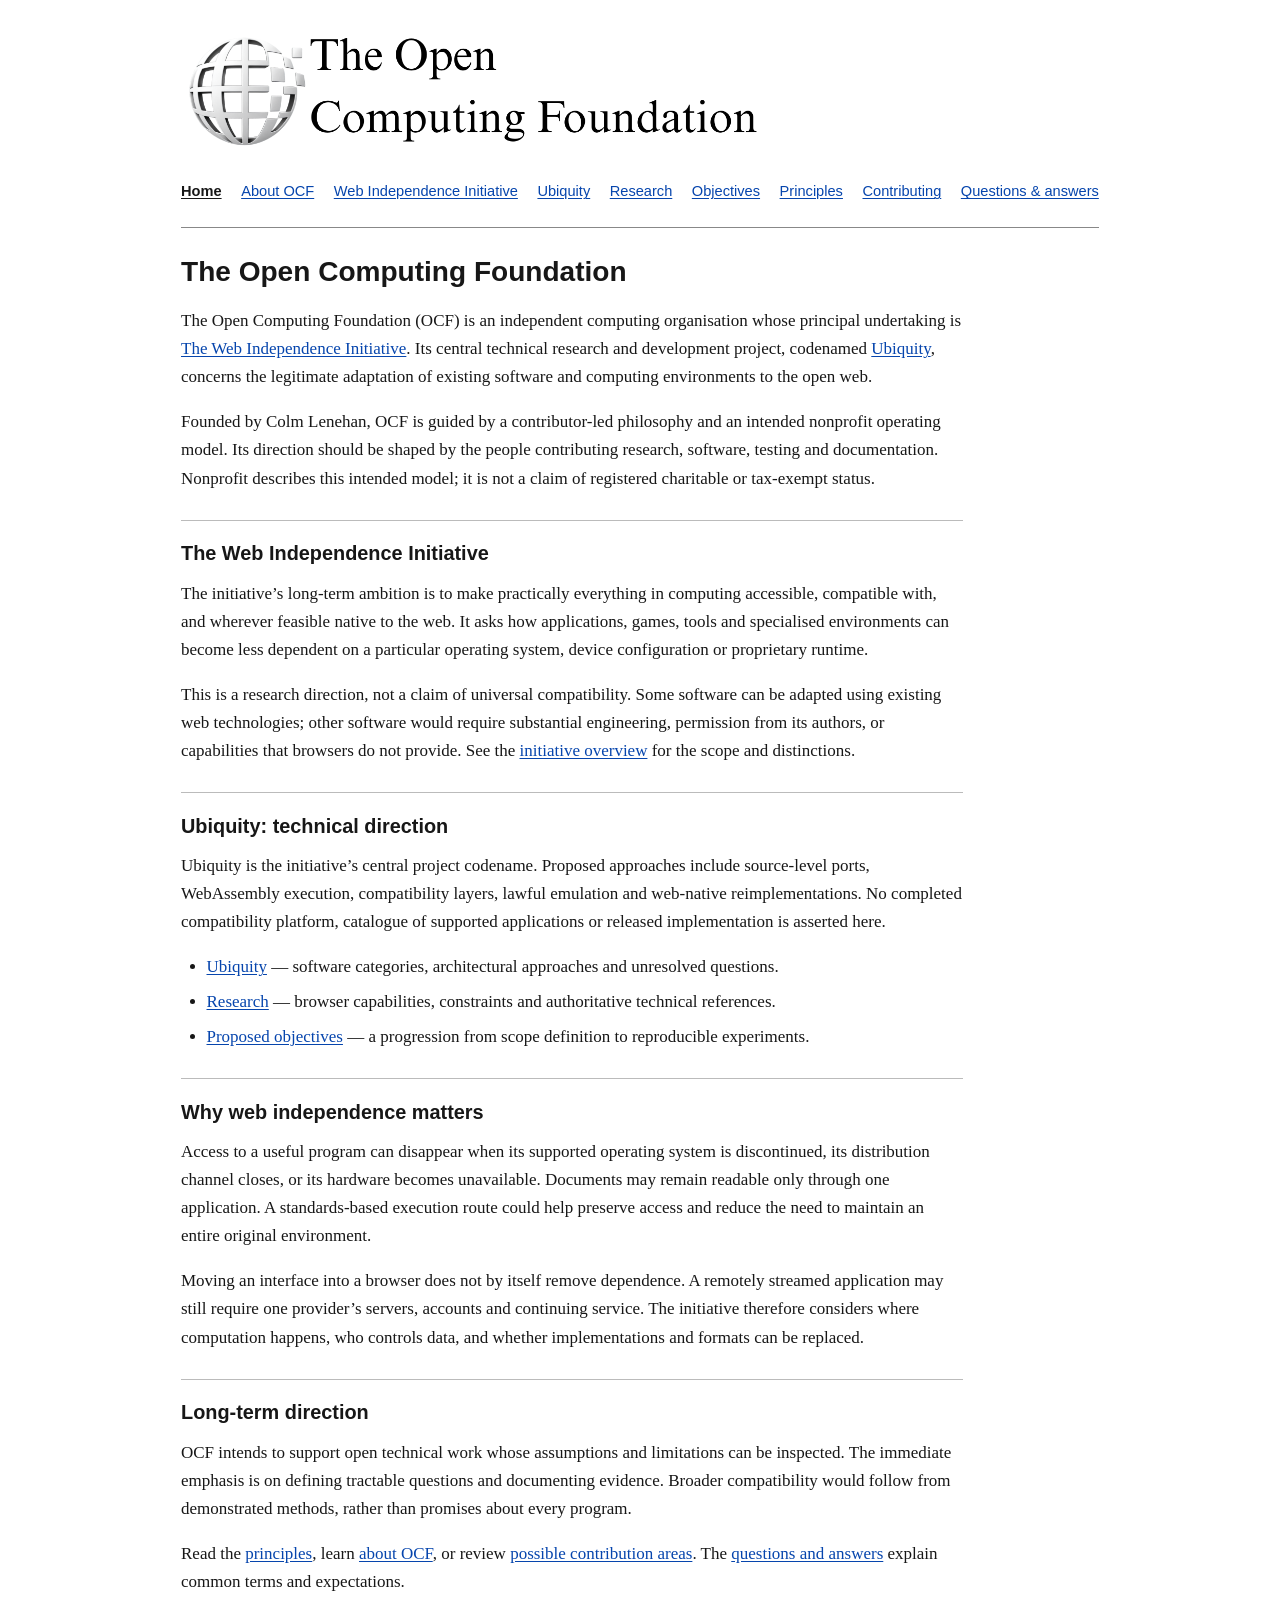
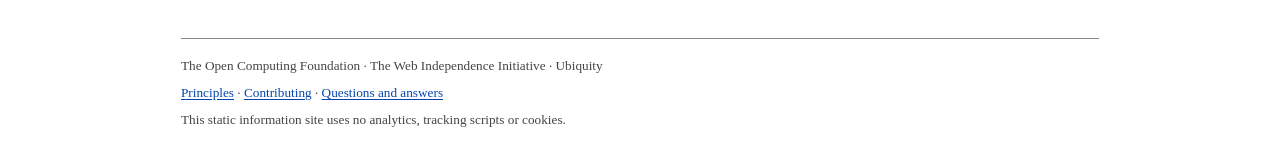
<file: index.html>
<!doctype html>
<html lang="en-GB">
<head><meta charset="utf-8"><meta name="viewport" content="width=device-width, initial-scale=1"><title>Home | The Open Computing Foundation</title><meta name="description" content="The Open Computing Foundation and its principal undertaking, The Web Independence Initiative, codenamed Ubiquity."><link rel="stylesheet" href="assets/css/style.css"><link rel="icon" href="assets/images/favicon-32.png" sizes="32x32" type="image/png"><link rel="icon" href="assets/images/favicon.ico" sizes="16x16 32x32 48x48"><link rel="apple-touch-icon" href="assets/images/apple-touch-icon.png"></head>
<body><a class="skip-link" href="#main">Skip to main content</a><header><a class="identity" href="index.html"><img src="assets/images/ocf-logo.png" width="2250" height="500" alt="The Open Computing Foundation"></a><nav aria-label="Main navigation"><ul><li><a href="index.html" aria-current="page">Home</a></li><li><a href="about.html">About OCF</a></li><li><a href="initiative.html">Web Independence Initiative</a></li><li><a href="ubiquity.html">Ubiquity</a></li><li><a href="research.html">Research</a></li><li><a href="objectives.html">Objectives</a></li><li><a href="principles.html">Principles</a></li><li><a href="contributing.html">Contributing</a></li><li><a href="faq.html">Questions &amp; answers</a></li></ul></nav></header><main id="main" tabindex="-1"><h1>The Open Computing Foundation</h1><p>The Open Computing Foundation (OCF) is an independent computing organisation whose principal undertaking is <a href="initiative.html">The Web Independence Initiative</a>. Its central technical research and development project, codenamed <a href="ubiquity.html">Ubiquity</a>, concerns the legitimate adaptation of existing software and computing environments to the open web.</p><p>Founded by Colm Lenehan, OCF is guided by a contributor-led philosophy and an intended nonprofit operating model. Its direction should be shaped by the people contributing research, software, testing and documentation. Nonprofit describes this intended model; it is not a claim of registered charitable or tax-exempt status.</p><section aria-labelledby="section-1"><h2 id="section-1">The Web Independence Initiative</h2><p>The initiative’s long-term ambition is to make practically everything in computing accessible, compatible with, and wherever feasible native to the web. It asks how applications, games, tools and specialised environments can become less dependent on a particular operating system, device configuration or proprietary runtime.</p><p>This is a research direction, not a claim of universal compatibility. Some software can be adapted using existing web technologies; other software would require substantial engineering, permission from its authors, or capabilities that browsers do not provide. See the <a href="initiative.html">initiative overview</a> for the scope and distinctions.</p></section><section aria-labelledby="section-2"><h2 id="section-2">Ubiquity: technical direction</h2><p>Ubiquity is the initiative’s central project codename. Proposed approaches include source-level ports, WebAssembly execution, compatibility layers, lawful emulation and web-native reimplementations. No completed compatibility platform, catalogue of supported applications or released implementation is asserted here.</p><ul><li><a href="ubiquity.html">Ubiquity</a> — software categories, architectural approaches and unresolved questions.</li><li><a href="research.html">Research</a> — browser capabilities, constraints and authoritative technical references.</li><li><a href="objectives.html">Proposed objectives</a> — a progression from scope definition to reproducible experiments.</li></ul></section><section aria-labelledby="section-3"><h2 id="section-3">Why web independence matters</h2><p>Access to a useful program can disappear when its supported operating system is discontinued, its distribution channel closes, or its hardware becomes unavailable. Documents may remain readable only through one application. A standards-based execution route could help preserve access and reduce the need to maintain an entire original environment.</p><p>Moving an interface into a browser does not by itself remove dependence. A remotely streamed application may still require one provider’s servers, accounts and continuing service. The initiative therefore considers where computation happens, who controls data, and whether implementations and formats can be replaced.</p></section><section aria-labelledby="section-4"><h2 id="section-4">Long-term direction</h2><p>OCF intends to support open technical work whose assumptions and limitations can be inspected. The immediate emphasis is on defining tractable questions and documenting evidence. Broader compatibility would follow from demonstrated methods, rather than promises about every program.</p><p>Read the <a href="principles.html">principles</a>, learn <a href="about.html">about OCF</a>, or review <a href="contributing.html">possible contribution areas</a>. The <a href="faq.html">questions and answers</a> explain common terms and expectations.</p></section></main><footer><p>The Open Computing Foundation · The Web Independence Initiative · Ubiquity</p><p><a href="principles.html">Principles</a> · <a href="contributing.html">Contributing</a> · <a href="faq.html">Questions and answers</a></p><p>This static information site uses no analytics, tracking scripts or cookies.</p></footer></body></html>
</file>
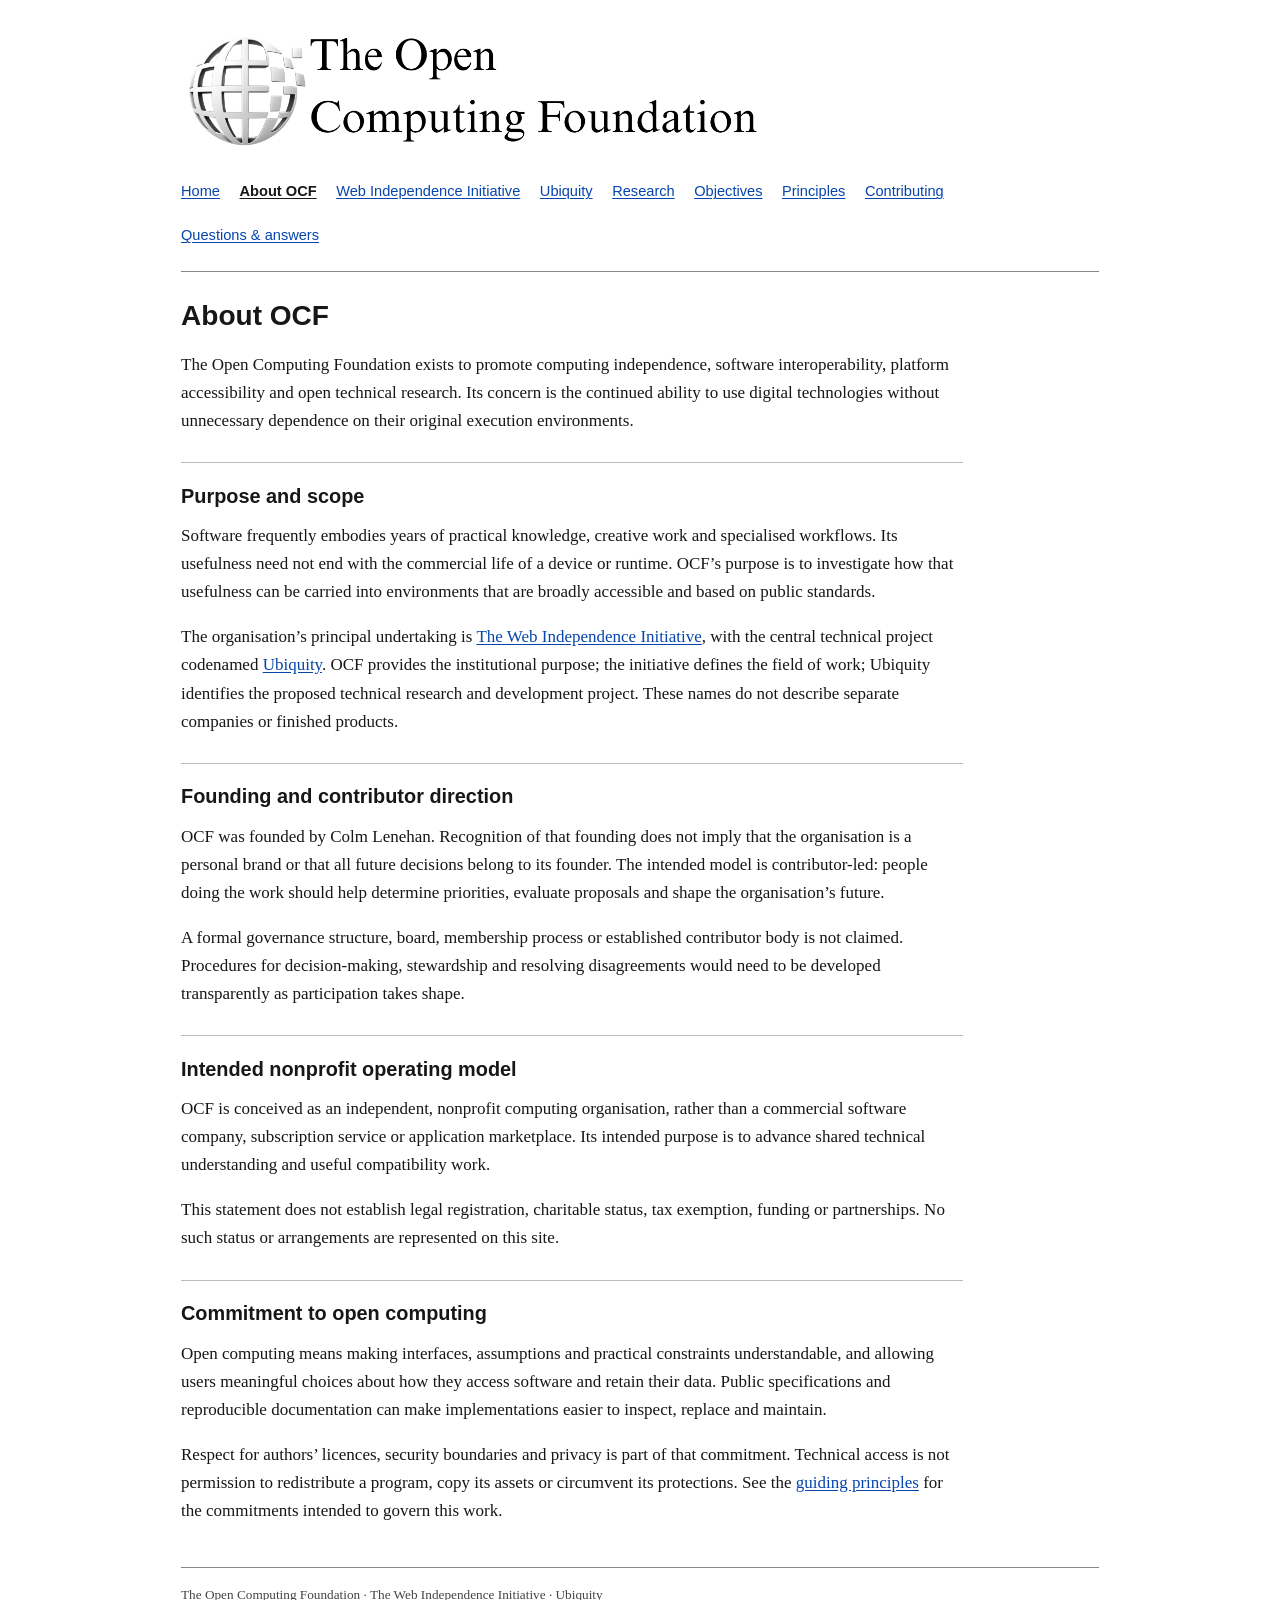
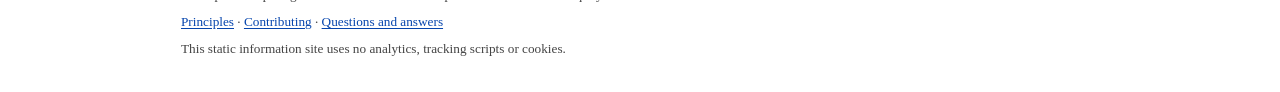
<file: about.html>
<!doctype html>
<html lang="en-GB">
<head><meta charset="utf-8"><meta name="viewport" content="width=device-width, initial-scale=1"><title>About OCF | The Open Computing Foundation</title><meta name="description" content="OCF’s purpose, founding, intended nonprofit model and contributor-led philosophy."><link rel="stylesheet" href="assets/css/style.css"><link rel="icon" href="assets/images/favicon-32.png" sizes="32x32" type="image/png"><link rel="icon" href="assets/images/favicon.ico" sizes="16x16 32x32 48x48"><link rel="apple-touch-icon" href="assets/images/apple-touch-icon.png"></head>
<body><a class="skip-link" href="#main">Skip to main content</a><header><a class="identity" href="index.html"><img src="assets/images/ocf-logo.png" width="2250" height="500" alt="The Open Computing Foundation"></a><nav aria-label="Main navigation"><ul><li><a href="index.html">Home</a></li><li><a href="about.html" aria-current="page">About OCF</a></li><li><a href="initiative.html">Web Independence Initiative</a></li><li><a href="ubiquity.html">Ubiquity</a></li><li><a href="research.html">Research</a></li><li><a href="objectives.html">Objectives</a></li><li><a href="principles.html">Principles</a></li><li><a href="contributing.html">Contributing</a></li><li><a href="faq.html">Questions &amp; answers</a></li></ul></nav></header><main id="main" tabindex="-1"><h1>About OCF</h1><p>The Open Computing Foundation exists to promote computing independence, software interoperability, platform accessibility and open technical research. Its concern is the continued ability to use digital technologies without unnecessary dependence on their original execution environments.</p><section aria-labelledby="section-1"><h2 id="section-1">Purpose and scope</h2><p>Software frequently embodies years of practical knowledge, creative work and specialised workflows. Its usefulness need not end with the commercial life of a device or runtime. OCF’s purpose is to investigate how that usefulness can be carried into environments that are broadly accessible and based on public standards.</p><p>The organisation’s principal undertaking is <a href="initiative.html">The Web Independence Initiative</a>, with the central technical project codenamed <a href="ubiquity.html">Ubiquity</a>. OCF provides the institutional purpose; the initiative defines the field of work; Ubiquity identifies the proposed technical research and development project. These names do not describe separate companies or finished products.</p></section><section aria-labelledby="section-2"><h2 id="section-2">Founding and contributor direction</h2><p>OCF was founded by Colm Lenehan. Recognition of that founding does not imply that the organisation is a personal brand or that all future decisions belong to its founder. The intended model is contributor-led: people doing the work should help determine priorities, evaluate proposals and shape the organisation’s future.</p><p>A formal governance structure, board, membership process or established contributor body is not claimed. Procedures for decision-making, stewardship and resolving disagreements would need to be developed transparently as participation takes shape.</p></section><section aria-labelledby="section-3"><h2 id="section-3">Intended nonprofit operating model</h2><p>OCF is conceived as an independent, nonprofit computing organisation, rather than a commercial software company, subscription service or application marketplace. Its intended purpose is to advance shared technical understanding and useful compatibility work.</p><p>This statement does not establish legal registration, charitable status, tax exemption, funding or partnerships. No such status or arrangements are represented on this site.</p></section><section aria-labelledby="section-4"><h2 id="section-4">Commitment to open computing</h2><p>Open computing means making interfaces, assumptions and practical constraints understandable, and allowing users meaningful choices about how they access software and retain their data. Public specifications and reproducible documentation can make implementations easier to inspect, replace and maintain.</p><p>Respect for authors’ licences, security boundaries and privacy is part of that commitment. Technical access is not permission to redistribute a program, copy its assets or circumvent its protections. See the <a href="principles.html">guiding principles</a> for the commitments intended to govern this work.</p></section></main><footer><p>The Open Computing Foundation · The Web Independence Initiative · Ubiquity</p><p><a href="principles.html">Principles</a> · <a href="contributing.html">Contributing</a> · <a href="faq.html">Questions and answers</a></p><p>This static information site uses no analytics, tracking scripts or cookies.</p></footer></body></html>
</file>
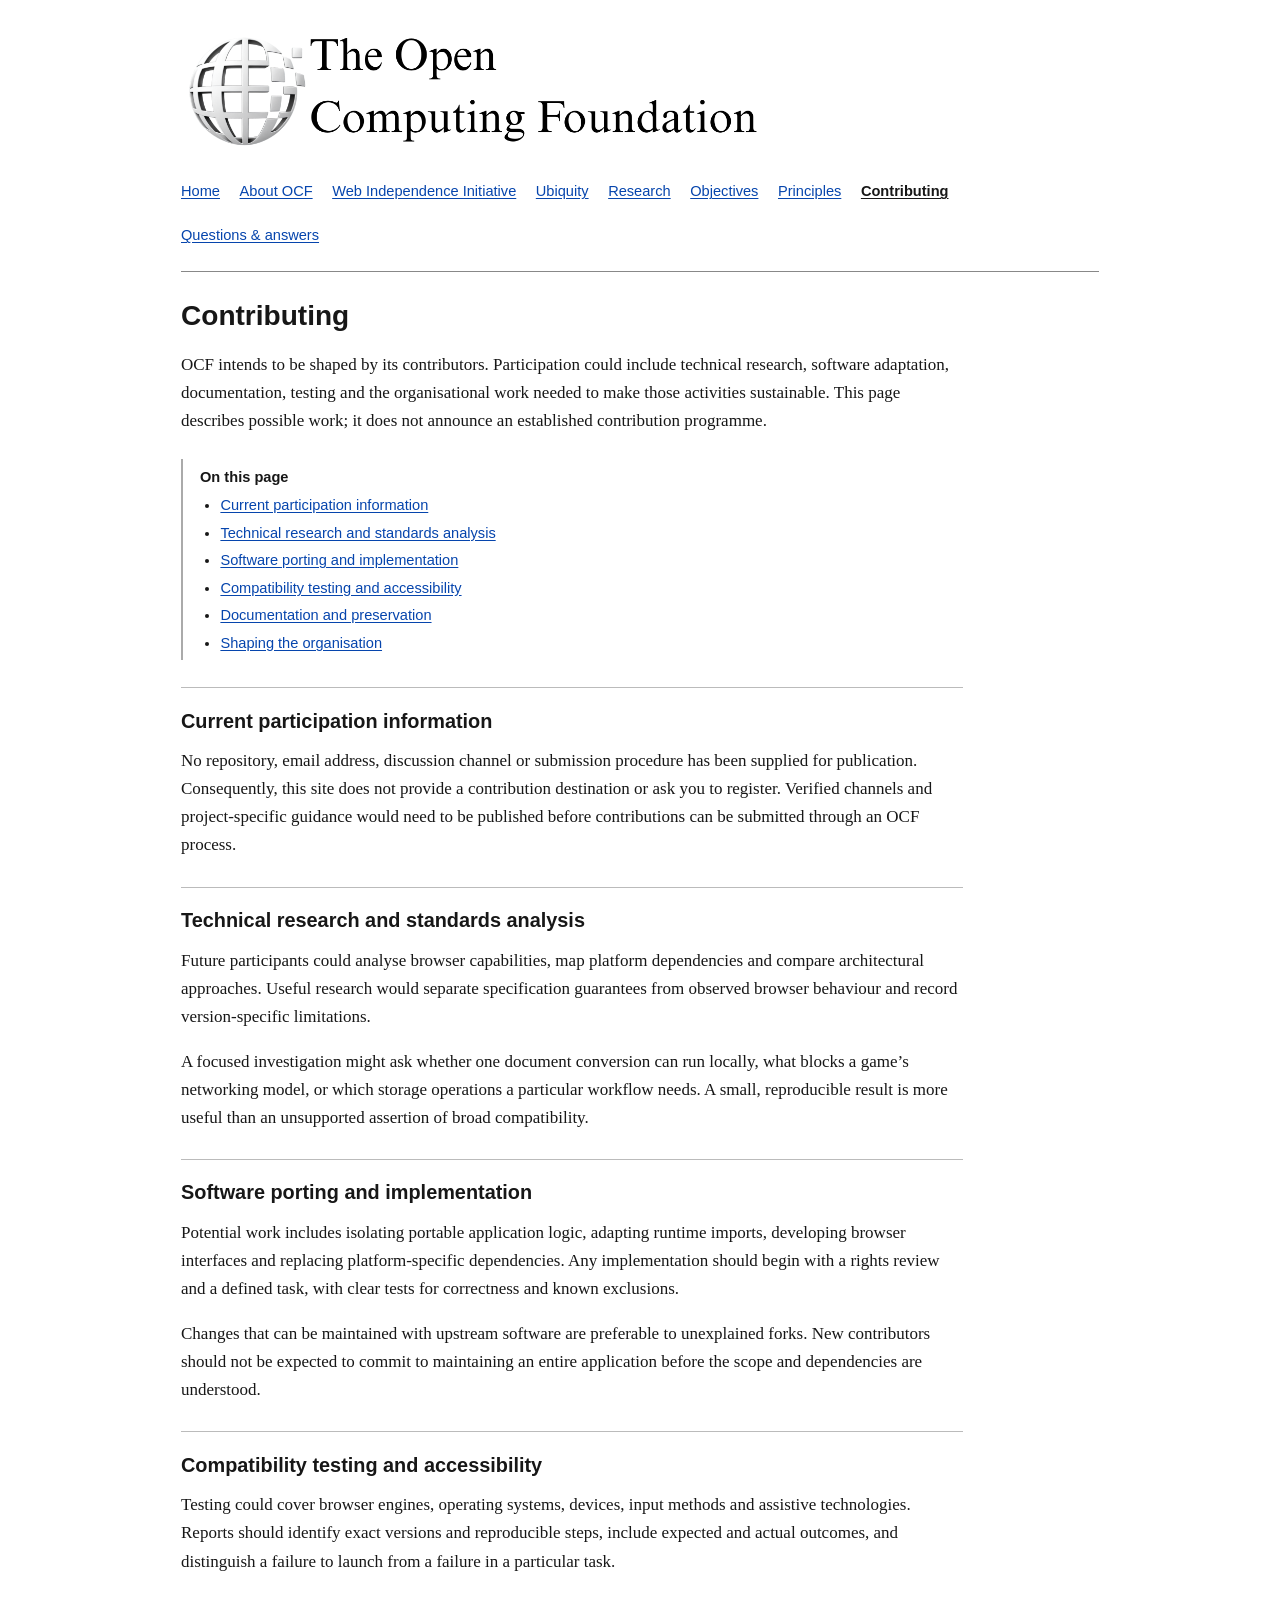
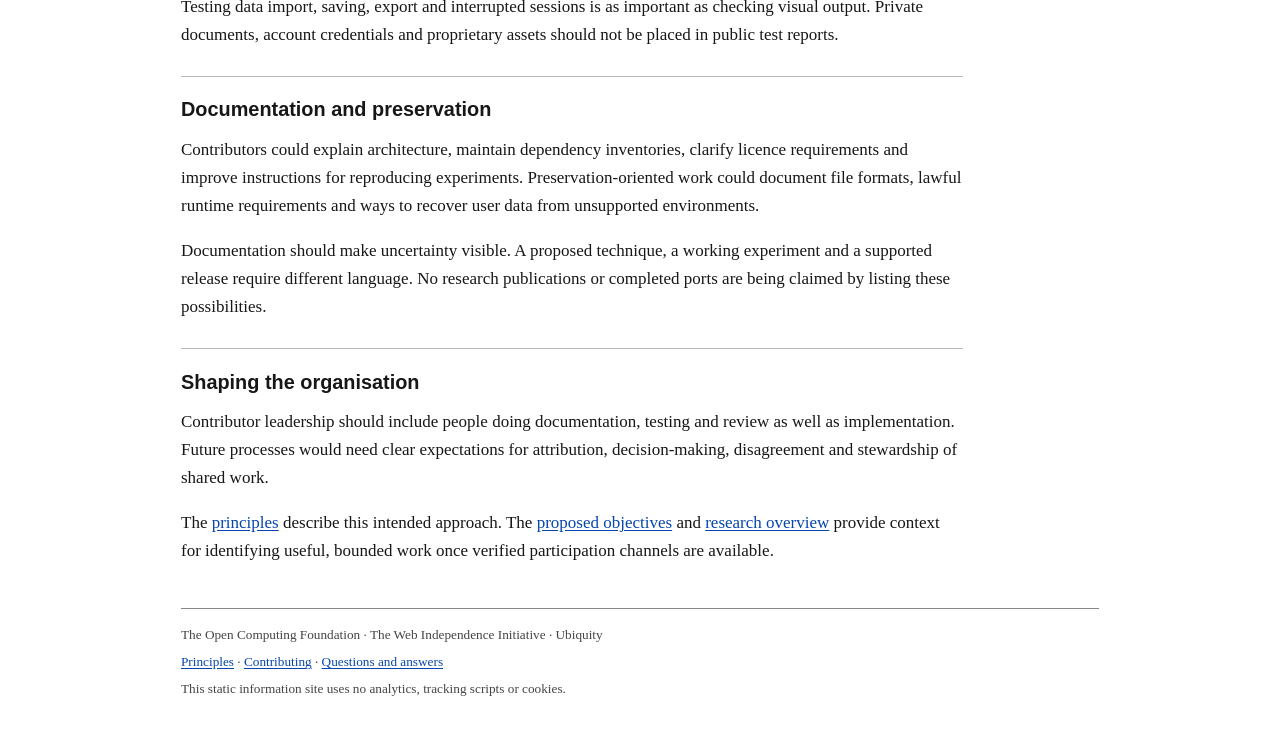
<file: contributing.html>
<!doctype html>
<html lang="en-GB">
<head><meta charset="utf-8"><meta name="viewport" content="width=device-width, initial-scale=1"><title>Contributing | The Open Computing Foundation</title><meta name="description" content="Possible future contribution areas in research, porting, testing, documentation and standards analysis."><link rel="stylesheet" href="assets/css/style.css"><link rel="icon" href="assets/images/favicon-32.png" sizes="32x32" type="image/png"><link rel="icon" href="assets/images/favicon.ico" sizes="16x16 32x32 48x48"><link rel="apple-touch-icon" href="assets/images/apple-touch-icon.png"></head>
<body><a class="skip-link" href="#main">Skip to main content</a><header><a class="identity" href="index.html"><img src="assets/images/ocf-logo.png" width="2250" height="500" alt="The Open Computing Foundation"></a><nav aria-label="Main navigation"><ul><li><a href="index.html">Home</a></li><li><a href="about.html">About OCF</a></li><li><a href="initiative.html">Web Independence Initiative</a></li><li><a href="ubiquity.html">Ubiquity</a></li><li><a href="research.html">Research</a></li><li><a href="objectives.html">Objectives</a></li><li><a href="principles.html">Principles</a></li><li><a href="contributing.html" aria-current="page">Contributing</a></li><li><a href="faq.html">Questions &amp; answers</a></li></ul></nav></header><main id="main" tabindex="-1"><h1>Contributing</h1><p>OCF intends to be shaped by its contributors. Participation could include technical research, software adaptation, documentation, testing and the organisational work needed to make those activities sustainable. This page describes possible work; it does not announce an established contribution programme.</p><nav class="contents" aria-label="On this page"><p>On this page</p><ul><li><a href="#section-1">Current participation information</a></li><li><a href="#section-2">Technical research and standards analysis</a></li><li><a href="#section-3">Software porting and implementation</a></li><li><a href="#section-4">Compatibility testing and accessibility</a></li><li><a href="#section-5">Documentation and preservation</a></li><li><a href="#section-6">Shaping the organisation</a></li></ul></nav><section aria-labelledby="section-1"><h2 id="section-1">Current participation information</h2><p>No repository, email address, discussion channel or submission procedure has been supplied for publication. Consequently, this site does not provide a contribution destination or ask you to register. Verified channels and project-specific guidance would need to be published before contributions can be submitted through an OCF process.</p></section><section aria-labelledby="section-2"><h2 id="section-2">Technical research and standards analysis</h2><p>Future participants could analyse browser capabilities, map platform dependencies and compare architectural approaches. Useful research would separate specification guarantees from observed browser behaviour and record version-specific limitations.</p><p>A focused investigation might ask whether one document conversion can run locally, what blocks a game’s networking model, or which storage operations a particular workflow needs. A small, reproducible result is more useful than an unsupported assertion of broad compatibility.</p></section><section aria-labelledby="section-3"><h2 id="section-3">Software porting and implementation</h2><p>Potential work includes isolating portable application logic, adapting runtime imports, developing browser interfaces and replacing platform-specific dependencies. Any implementation should begin with a rights review and a defined task, with clear tests for correctness and known exclusions.</p><p>Changes that can be maintained with upstream software are preferable to unexplained forks. New contributors should not be expected to commit to maintaining an entire application before the scope and dependencies are understood.</p></section><section aria-labelledby="section-4"><h2 id="section-4">Compatibility testing and accessibility</h2><p>Testing could cover browser engines, operating systems, devices, input methods and assistive technologies. Reports should identify exact versions and reproducible steps, include expected and actual outcomes, and distinguish a failure to launch from a failure in a particular task.</p><p>Testing data import, saving, export and interrupted sessions is as important as checking visual output. Private documents, account credentials and proprietary assets should not be placed in public test reports.</p></section><section aria-labelledby="section-5"><h2 id="section-5">Documentation and preservation</h2><p>Contributors could explain architecture, maintain dependency inventories, clarify licence requirements and improve instructions for reproducing experiments. Preservation-oriented work could document file formats, lawful runtime requirements and ways to recover user data from unsupported environments.</p><p>Documentation should make uncertainty visible. A proposed technique, a working experiment and a supported release require different language. No research publications or completed ports are being claimed by listing these possibilities.</p></section><section aria-labelledby="section-6"><h2 id="section-6">Shaping the organisation</h2><p>Contributor leadership should include people doing documentation, testing and review as well as implementation. Future processes would need clear expectations for attribution, decision-making, disagreement and stewardship of shared work.</p><p>The <a href="principles.html">principles</a> describe this intended approach. The <a href="objectives.html">proposed objectives</a> and <a href="research.html">research overview</a> provide context for identifying useful, bounded work once verified participation channels are available.</p></section></main><footer><p>The Open Computing Foundation · The Web Independence Initiative · Ubiquity</p><p><a href="principles.html">Principles</a> · <a href="contributing.html">Contributing</a> · <a href="faq.html">Questions and answers</a></p><p>This static information site uses no analytics, tracking scripts or cookies.</p></footer></body></html>
</file>
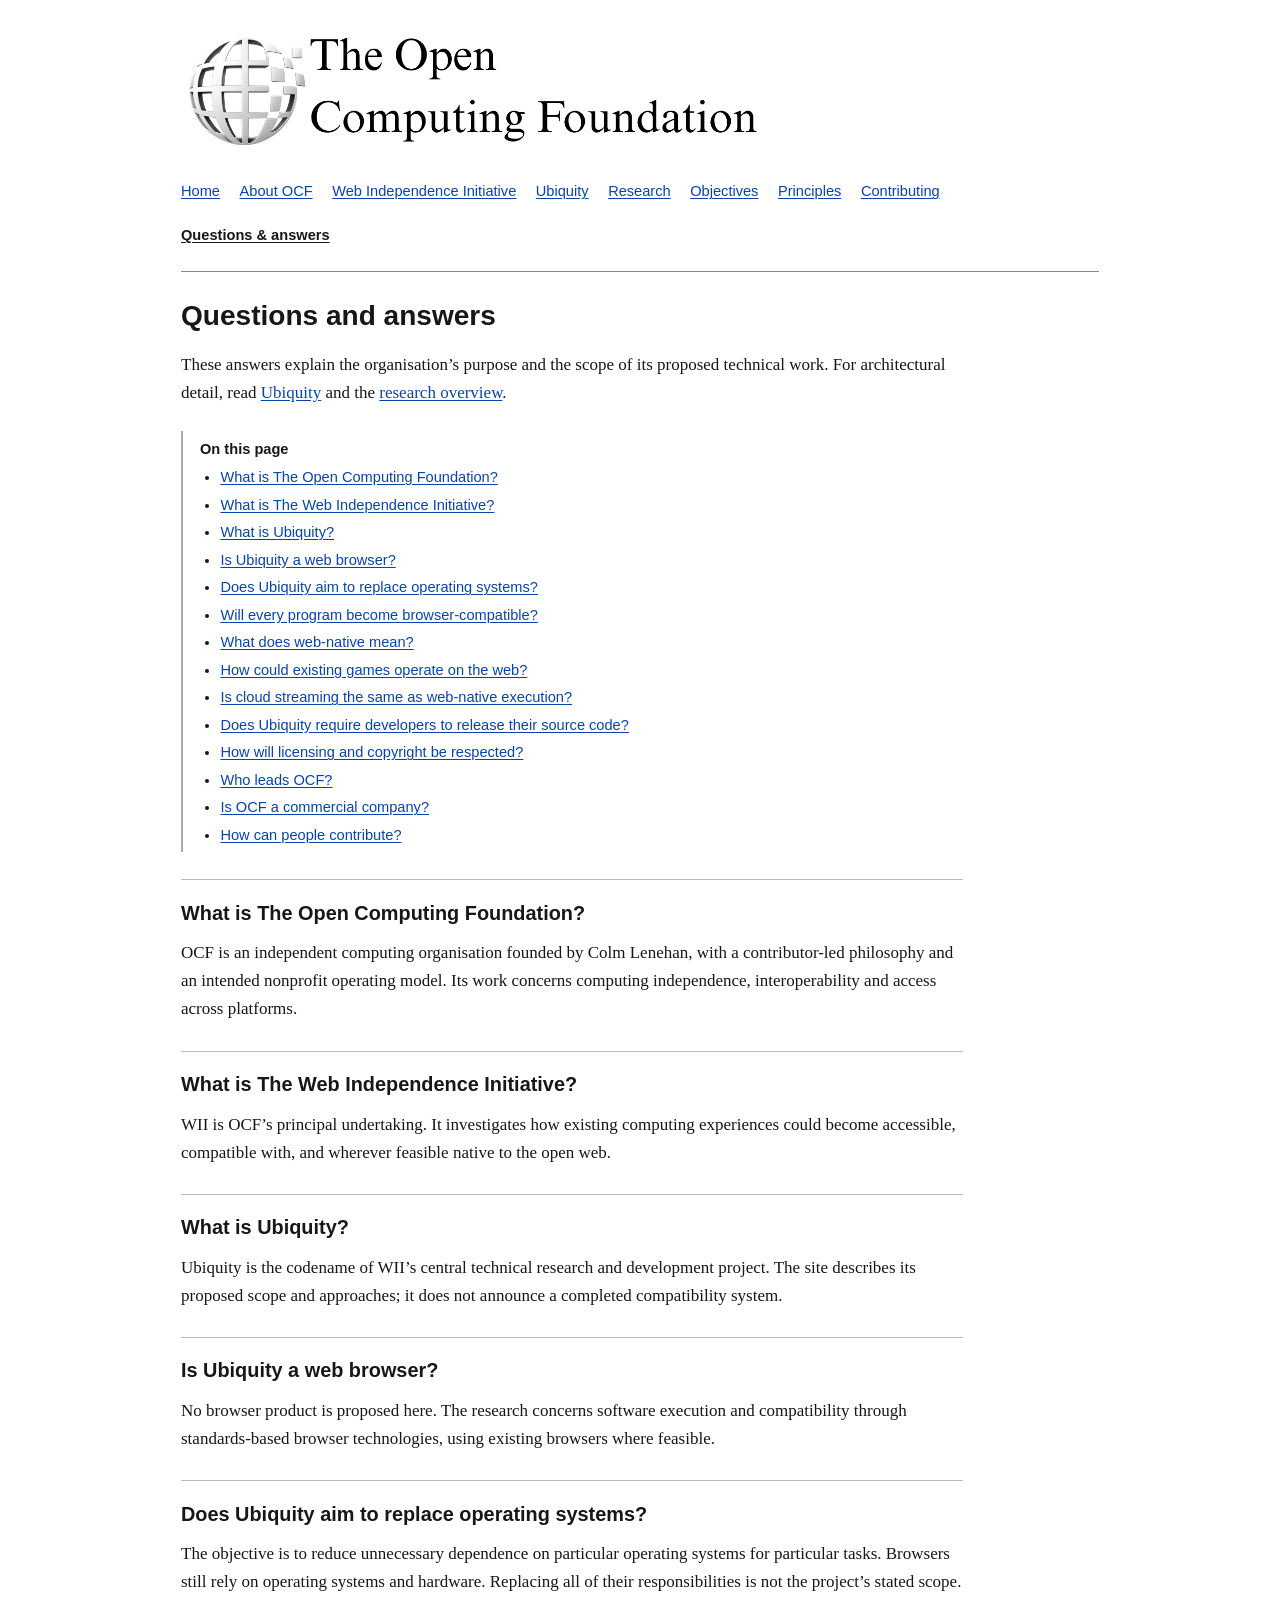
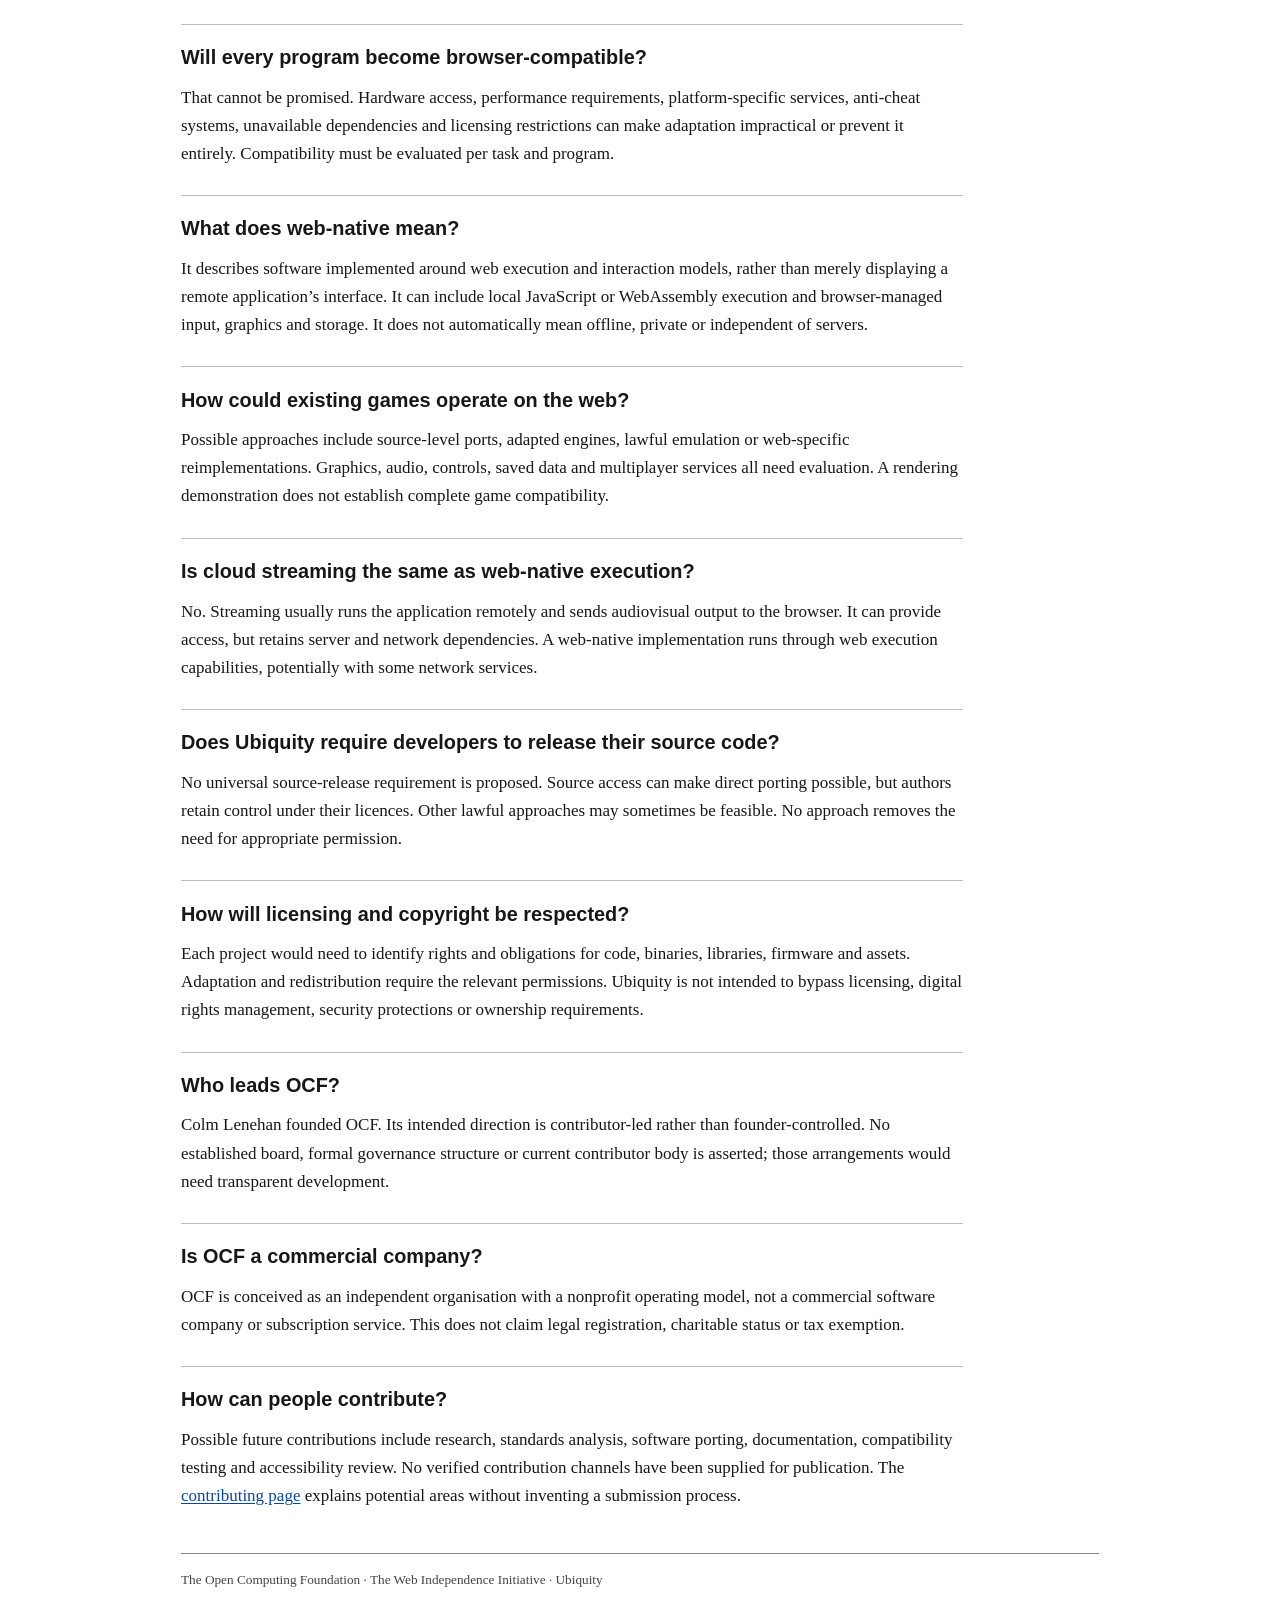
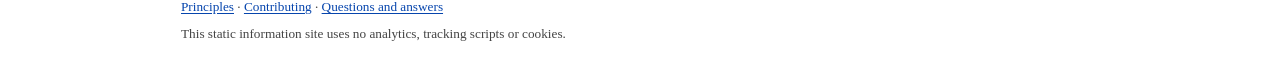
<file: faq.html>
<!doctype html>
<html lang="en-GB">
<head><meta charset="utf-8"><meta name="viewport" content="width=device-width, initial-scale=1"><title>Questions and answers | The Open Computing Foundation</title><meta name="description" content="Answers about OCF, WII, Ubiquity, web-native execution, limitations, licensing and participation."><link rel="stylesheet" href="assets/css/style.css"><link rel="icon" href="assets/images/favicon-32.png" sizes="32x32" type="image/png"><link rel="icon" href="assets/images/favicon.ico" sizes="16x16 32x32 48x48"><link rel="apple-touch-icon" href="assets/images/apple-touch-icon.png"></head>
<body><a class="skip-link" href="#main">Skip to main content</a><header><a class="identity" href="index.html"><img src="assets/images/ocf-logo.png" width="2250" height="500" alt="The Open Computing Foundation"></a><nav aria-label="Main navigation"><ul><li><a href="index.html">Home</a></li><li><a href="about.html">About OCF</a></li><li><a href="initiative.html">Web Independence Initiative</a></li><li><a href="ubiquity.html">Ubiquity</a></li><li><a href="research.html">Research</a></li><li><a href="objectives.html">Objectives</a></li><li><a href="principles.html">Principles</a></li><li><a href="contributing.html">Contributing</a></li><li><a href="faq.html" aria-current="page">Questions &amp; answers</a></li></ul></nav></header><main id="main" tabindex="-1"><h1>Questions and answers</h1><p>These answers explain the organisation’s purpose and the scope of its proposed technical work. For architectural detail, read <a href="ubiquity.html">Ubiquity</a> and the <a href="research.html">research overview</a>.</p><nav class="contents" aria-label="On this page"><p>On this page</p><ul><li><a href="#section-1">What is The Open Computing Foundation?</a></li><li><a href="#section-2">What is The Web Independence Initiative?</a></li><li><a href="#section-3">What is Ubiquity?</a></li><li><a href="#section-4">Is Ubiquity a web browser?</a></li><li><a href="#section-5">Does Ubiquity aim to replace operating systems?</a></li><li><a href="#section-6">Will every program become browser-compatible?</a></li><li><a href="#section-7">What does web-native mean?</a></li><li><a href="#section-8">How could existing games operate on the web?</a></li><li><a href="#section-9">Is cloud streaming the same as web-native execution?</a></li><li><a href="#section-10">Does Ubiquity require developers to release their source code?</a></li><li><a href="#section-11">How will licensing and copyright be respected?</a></li><li><a href="#section-12">Who leads OCF?</a></li><li><a href="#section-13">Is OCF a commercial company?</a></li><li><a href="#section-14">How can people contribute?</a></li></ul></nav><section aria-labelledby="section-1"><h2 id="section-1">What is The Open Computing Foundation?</h2><p>OCF is an independent computing organisation founded by Colm Lenehan, with a contributor-led philosophy and an intended nonprofit operating model. Its work concerns computing independence, interoperability and access across platforms.</p></section><section aria-labelledby="section-2"><h2 id="section-2">What is The Web Independence Initiative?</h2><p>WII is OCF’s principal undertaking. It investigates how existing computing experiences could become accessible, compatible with, and wherever feasible native to the open web.</p></section><section aria-labelledby="section-3"><h2 id="section-3">What is Ubiquity?</h2><p>Ubiquity is the codename of WII’s central technical research and development project. The site describes its proposed scope and approaches; it does not announce a completed compatibility system.</p></section><section aria-labelledby="section-4"><h2 id="section-4">Is Ubiquity a web browser?</h2><p>No browser product is proposed here. The research concerns software execution and compatibility through standards-based browser technologies, using existing browsers where feasible.</p></section><section aria-labelledby="section-5"><h2 id="section-5">Does Ubiquity aim to replace operating systems?</h2><p>The objective is to reduce unnecessary dependence on particular operating systems for particular tasks. Browsers still rely on operating systems and hardware. Replacing all of their responsibilities is not the project’s stated scope.</p></section><section aria-labelledby="section-6"><h2 id="section-6">Will every program become browser-compatible?</h2><p>That cannot be promised. Hardware access, performance requirements, platform-specific services, anti-cheat systems, unavailable dependencies and licensing restrictions can make adaptation impractical or prevent it entirely. Compatibility must be evaluated per task and program.</p></section><section aria-labelledby="section-7"><h2 id="section-7">What does web-native mean?</h2><p>It describes software implemented around web execution and interaction models, rather than merely displaying a remote application’s interface. It can include local JavaScript or WebAssembly execution and browser-managed input, graphics and storage. It does not automatically mean offline, private or independent of servers.</p></section><section aria-labelledby="section-8"><h2 id="section-8">How could existing games operate on the web?</h2><p>Possible approaches include source-level ports, adapted engines, lawful emulation or web-specific reimplementations. Graphics, audio, controls, saved data and multiplayer services all need evaluation. A rendering demonstration does not establish complete game compatibility.</p></section><section aria-labelledby="section-9"><h2 id="section-9">Is cloud streaming the same as web-native execution?</h2><p>No. Streaming usually runs the application remotely and sends audiovisual output to the browser. It can provide access, but retains server and network dependencies. A web-native implementation runs through web execution capabilities, potentially with some network services.</p></section><section aria-labelledby="section-10"><h2 id="section-10">Does Ubiquity require developers to release their source code?</h2><p>No universal source-release requirement is proposed. Source access can make direct porting possible, but authors retain control under their licences. Other lawful approaches may sometimes be feasible. No approach removes the need for appropriate permission.</p></section><section aria-labelledby="section-11"><h2 id="section-11">How will licensing and copyright be respected?</h2><p>Each project would need to identify rights and obligations for code, binaries, libraries, firmware and assets. Adaptation and redistribution require the relevant permissions. Ubiquity is not intended to bypass licensing, digital rights management, security protections or ownership requirements.</p></section><section aria-labelledby="section-12"><h2 id="section-12">Who leads OCF?</h2><p>Colm Lenehan founded OCF. Its intended direction is contributor-led rather than founder-controlled. No established board, formal governance structure or current contributor body is asserted; those arrangements would need transparent development.</p></section><section aria-labelledby="section-13"><h2 id="section-13">Is OCF a commercial company?</h2><p>OCF is conceived as an independent organisation with a nonprofit operating model, not a commercial software company or subscription service. This does not claim legal registration, charitable status or tax exemption.</p></section><section aria-labelledby="section-14"><h2 id="section-14">How can people contribute?</h2><p>Possible future contributions include research, standards analysis, software porting, documentation, compatibility testing and accessibility review. No verified contribution channels have been supplied for publication. The <a href="contributing.html">contributing page</a> explains potential areas without inventing a submission process.</p></section></main><footer><p>The Open Computing Foundation · The Web Independence Initiative · Ubiquity</p><p><a href="principles.html">Principles</a> · <a href="contributing.html">Contributing</a> · <a href="faq.html">Questions and answers</a></p><p>This static information site uses no analytics, tracking scripts or cookies.</p></footer></body></html>
</file>
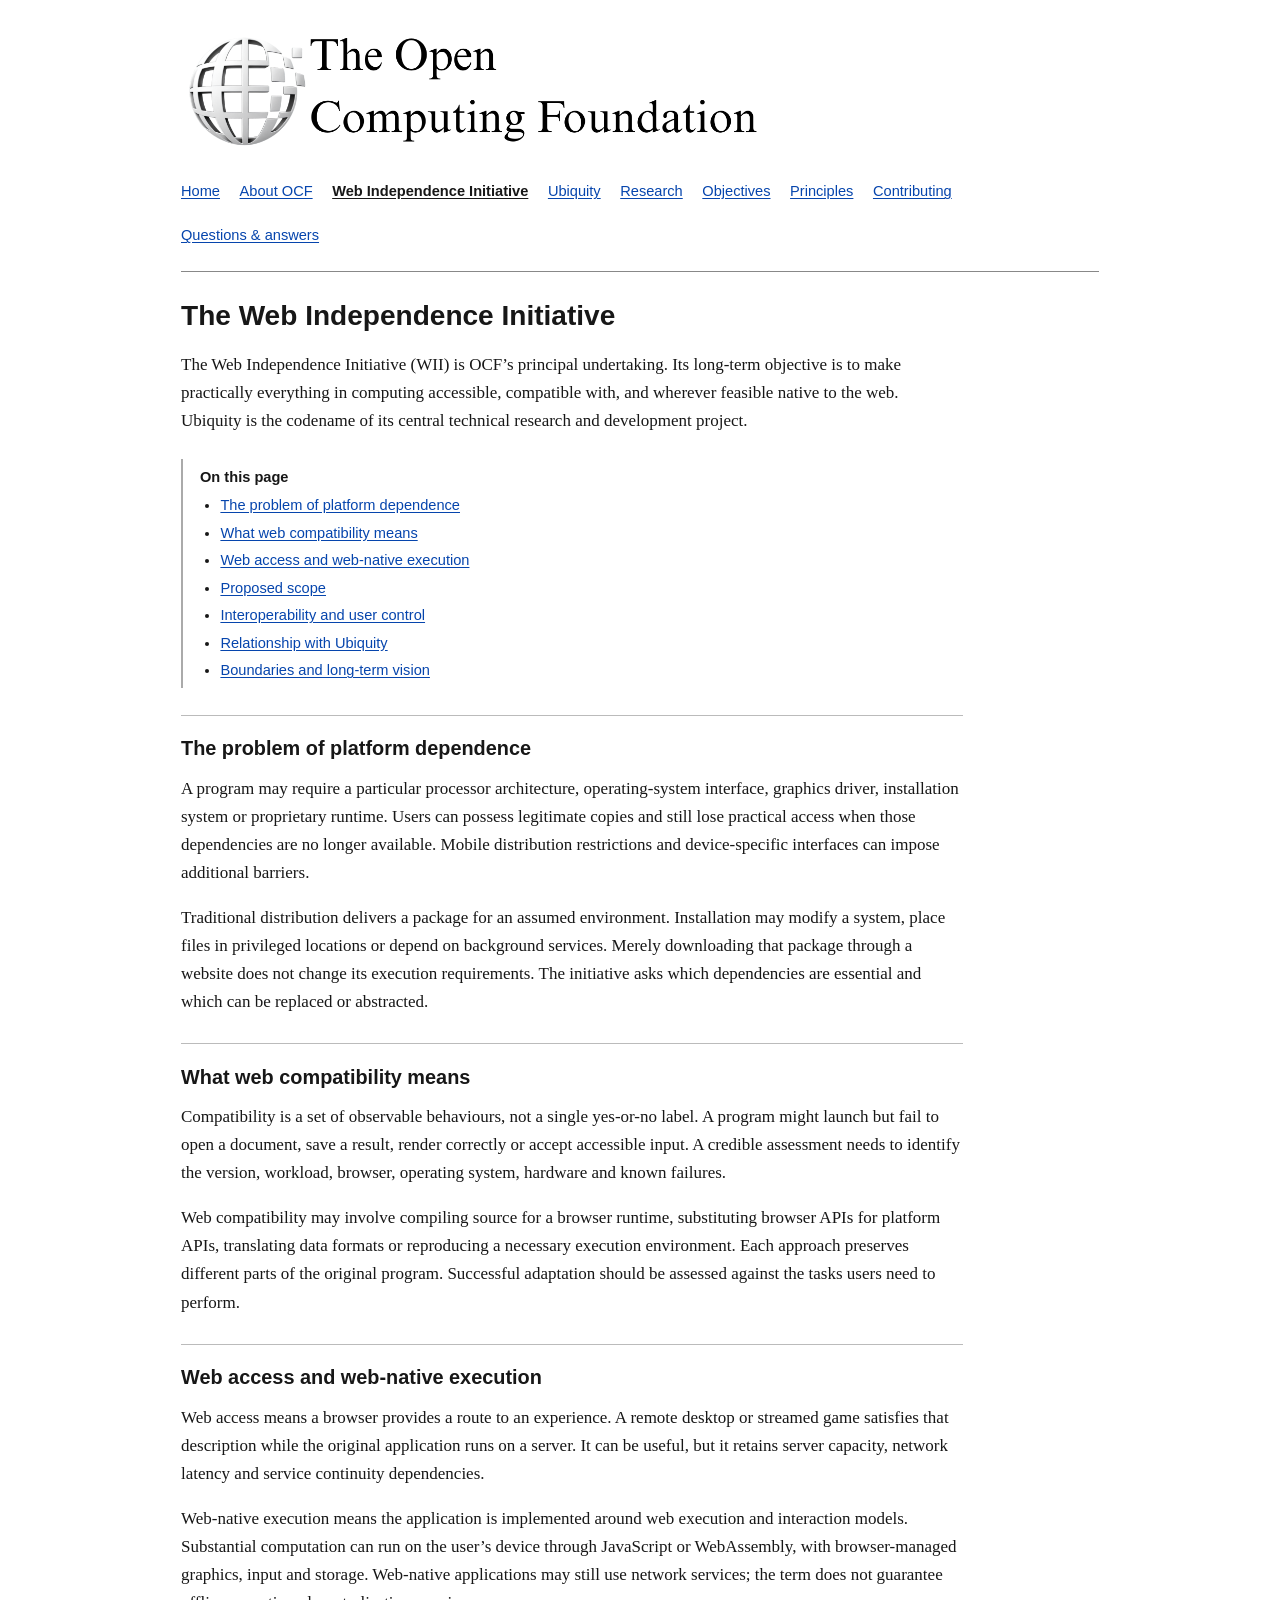
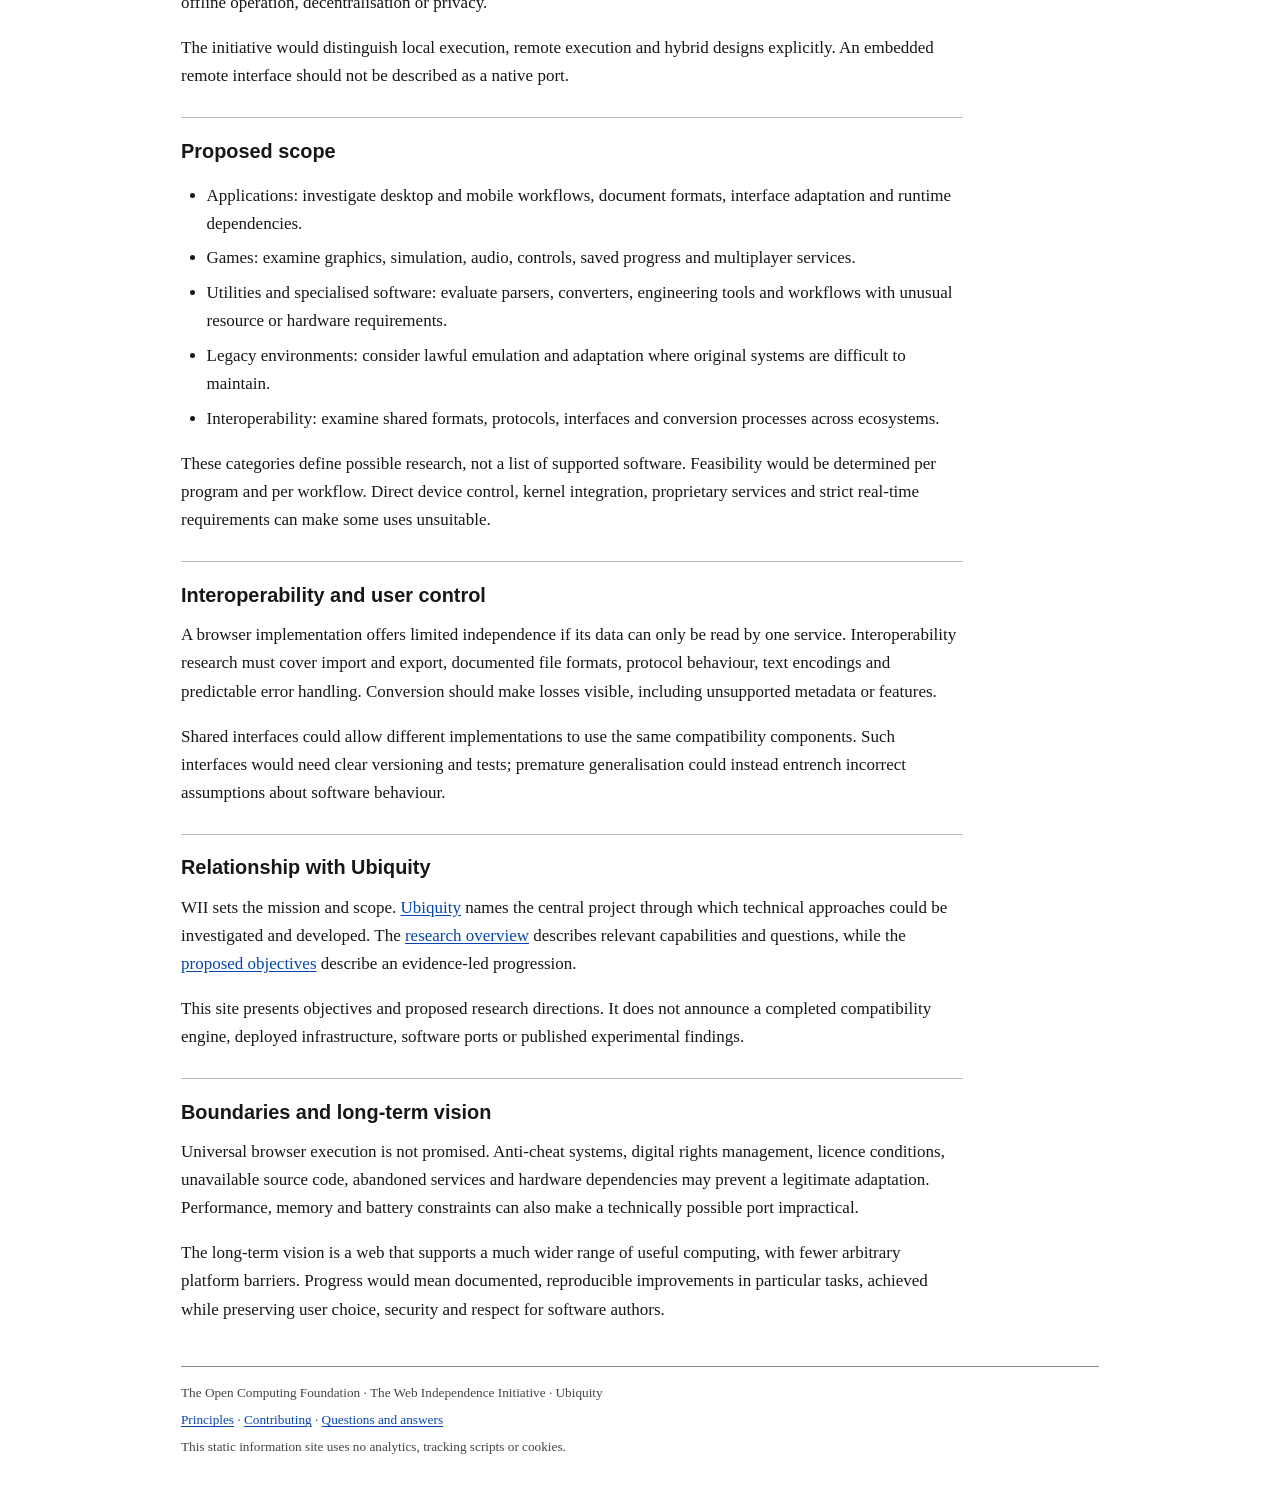
<file: initiative.html>
<!doctype html>
<html lang="en-GB">
<head><meta charset="utf-8"><meta name="viewport" content="width=device-width, initial-scale=1"><title>The Web Independence Initiative | The Open Computing Foundation</title><meta name="description" content="Mission, scope and technical meaning of The Web Independence Initiative, OCF’s principal undertaking."><link rel="stylesheet" href="assets/css/style.css"><link rel="icon" href="assets/images/favicon-32.png" sizes="32x32" type="image/png"><link rel="icon" href="assets/images/favicon.ico" sizes="16x16 32x32 48x48"><link rel="apple-touch-icon" href="assets/images/apple-touch-icon.png"></head>
<body><a class="skip-link" href="#main">Skip to main content</a><header><a class="identity" href="index.html"><img src="assets/images/ocf-logo.png" width="2250" height="500" alt="The Open Computing Foundation"></a><nav aria-label="Main navigation"><ul><li><a href="index.html">Home</a></li><li><a href="about.html">About OCF</a></li><li><a href="initiative.html" aria-current="page">Web Independence Initiative</a></li><li><a href="ubiquity.html">Ubiquity</a></li><li><a href="research.html">Research</a></li><li><a href="objectives.html">Objectives</a></li><li><a href="principles.html">Principles</a></li><li><a href="contributing.html">Contributing</a></li><li><a href="faq.html">Questions &amp; answers</a></li></ul></nav></header><main id="main" tabindex="-1"><h1>The Web Independence Initiative</h1><p>The Web Independence Initiative (WII) is OCF’s principal undertaking. Its long-term objective is to make practically everything in computing accessible, compatible with, and wherever feasible native to the web. Ubiquity is the codename of its central technical research and development project.</p><nav class="contents" aria-label="On this page"><p>On this page</p><ul><li><a href="#section-1">The problem of platform dependence</a></li><li><a href="#section-2">What web compatibility means</a></li><li><a href="#section-3">Web access and web-native execution</a></li><li><a href="#section-4">Proposed scope</a></li><li><a href="#section-5">Interoperability and user control</a></li><li><a href="#section-6">Relationship with Ubiquity</a></li><li><a href="#section-7">Boundaries and long-term vision</a></li></ul></nav><section aria-labelledby="section-1"><h2 id="section-1">The problem of platform dependence</h2><p>A program may require a particular processor architecture, operating-system interface, graphics driver, installation system or proprietary runtime. Users can possess legitimate copies and still lose practical access when those dependencies are no longer available. Mobile distribution restrictions and device-specific interfaces can impose additional barriers.</p><p>Traditional distribution delivers a package for an assumed environment. Installation may modify a system, place files in privileged locations or depend on background services. Merely downloading that package through a website does not change its execution requirements. The initiative asks which dependencies are essential and which can be replaced or abstracted.</p></section><section aria-labelledby="section-2"><h2 id="section-2">What web compatibility means</h2><p>Compatibility is a set of observable behaviours, not a single yes-or-no label. A program might launch but fail to open a document, save a result, render correctly or accept accessible input. A credible assessment needs to identify the version, workload, browser, operating system, hardware and known failures.</p><p>Web compatibility may involve compiling source for a browser runtime, substituting browser APIs for platform APIs, translating data formats or reproducing a necessary execution environment. Each approach preserves different parts of the original program. Successful adaptation should be assessed against the tasks users need to perform.</p></section><section aria-labelledby="section-3"><h2 id="section-3">Web access and web-native execution</h2><p>Web access means a browser provides a route to an experience. A remote desktop or streamed game satisfies that description while the original application runs on a server. It can be useful, but it retains server capacity, network latency and service continuity dependencies.</p><p>Web-native execution means the application is implemented around web execution and interaction models. Substantial computation can run on the user’s device through JavaScript or WebAssembly, with browser-managed graphics, input and storage. Web-native applications may still use network services; the term does not guarantee offline operation, decentralisation or privacy.</p><p>The initiative would distinguish local execution, remote execution and hybrid designs explicitly. An embedded remote interface should not be described as a native port.</p></section><section aria-labelledby="section-4"><h2 id="section-4">Proposed scope</h2><ul><li>Applications: investigate desktop and mobile workflows, document formats, interface adaptation and runtime dependencies.</li><li>Games: examine graphics, simulation, audio, controls, saved progress and multiplayer services.</li><li>Utilities and specialised software: evaluate parsers, converters, engineering tools and workflows with unusual resource or hardware requirements.</li><li>Legacy environments: consider lawful emulation and adaptation where original systems are difficult to maintain.</li><li>Interoperability: examine shared formats, protocols, interfaces and conversion processes across ecosystems.</li></ul><p>These categories define possible research, not a list of supported software. Feasibility would be determined per program and per workflow. Direct device control, kernel integration, proprietary services and strict real-time requirements can make some uses unsuitable.</p></section><section aria-labelledby="section-5"><h2 id="section-5">Interoperability and user control</h2><p>A browser implementation offers limited independence if its data can only be read by one service. Interoperability research must cover import and export, documented file formats, protocol behaviour, text encodings and predictable error handling. Conversion should make losses visible, including unsupported metadata or features.</p><p>Shared interfaces could allow different implementations to use the same compatibility components. Such interfaces would need clear versioning and tests; premature generalisation could instead entrench incorrect assumptions about software behaviour.</p></section><section aria-labelledby="section-6"><h2 id="section-6">Relationship with Ubiquity</h2><p>WII sets the mission and scope. <a href="ubiquity.html">Ubiquity</a> names the central project through which technical approaches could be investigated and developed. The <a href="research.html">research overview</a> describes relevant capabilities and questions, while the <a href="objectives.html">proposed objectives</a> describe an evidence-led progression.</p><p>This site presents objectives and proposed research directions. It does not announce a completed compatibility engine, deployed infrastructure, software ports or published experimental findings.</p></section><section aria-labelledby="section-7"><h2 id="section-7">Boundaries and long-term vision</h2><p>Universal browser execution is not promised. Anti-cheat systems, digital rights management, licence conditions, unavailable source code, abandoned services and hardware dependencies may prevent a legitimate adaptation. Performance, memory and battery constraints can also make a technically possible port impractical.</p><p>The long-term vision is a web that supports a much wider range of useful computing, with fewer arbitrary platform barriers. Progress would mean documented, reproducible improvements in particular tasks, achieved while preserving user choice, security and respect for software authors.</p></section></main><footer><p>The Open Computing Foundation · The Web Independence Initiative · Ubiquity</p><p><a href="principles.html">Principles</a> · <a href="contributing.html">Contributing</a> · <a href="faq.html">Questions and answers</a></p><p>This static information site uses no analytics, tracking scripts or cookies.</p></footer></body></html>
</file>
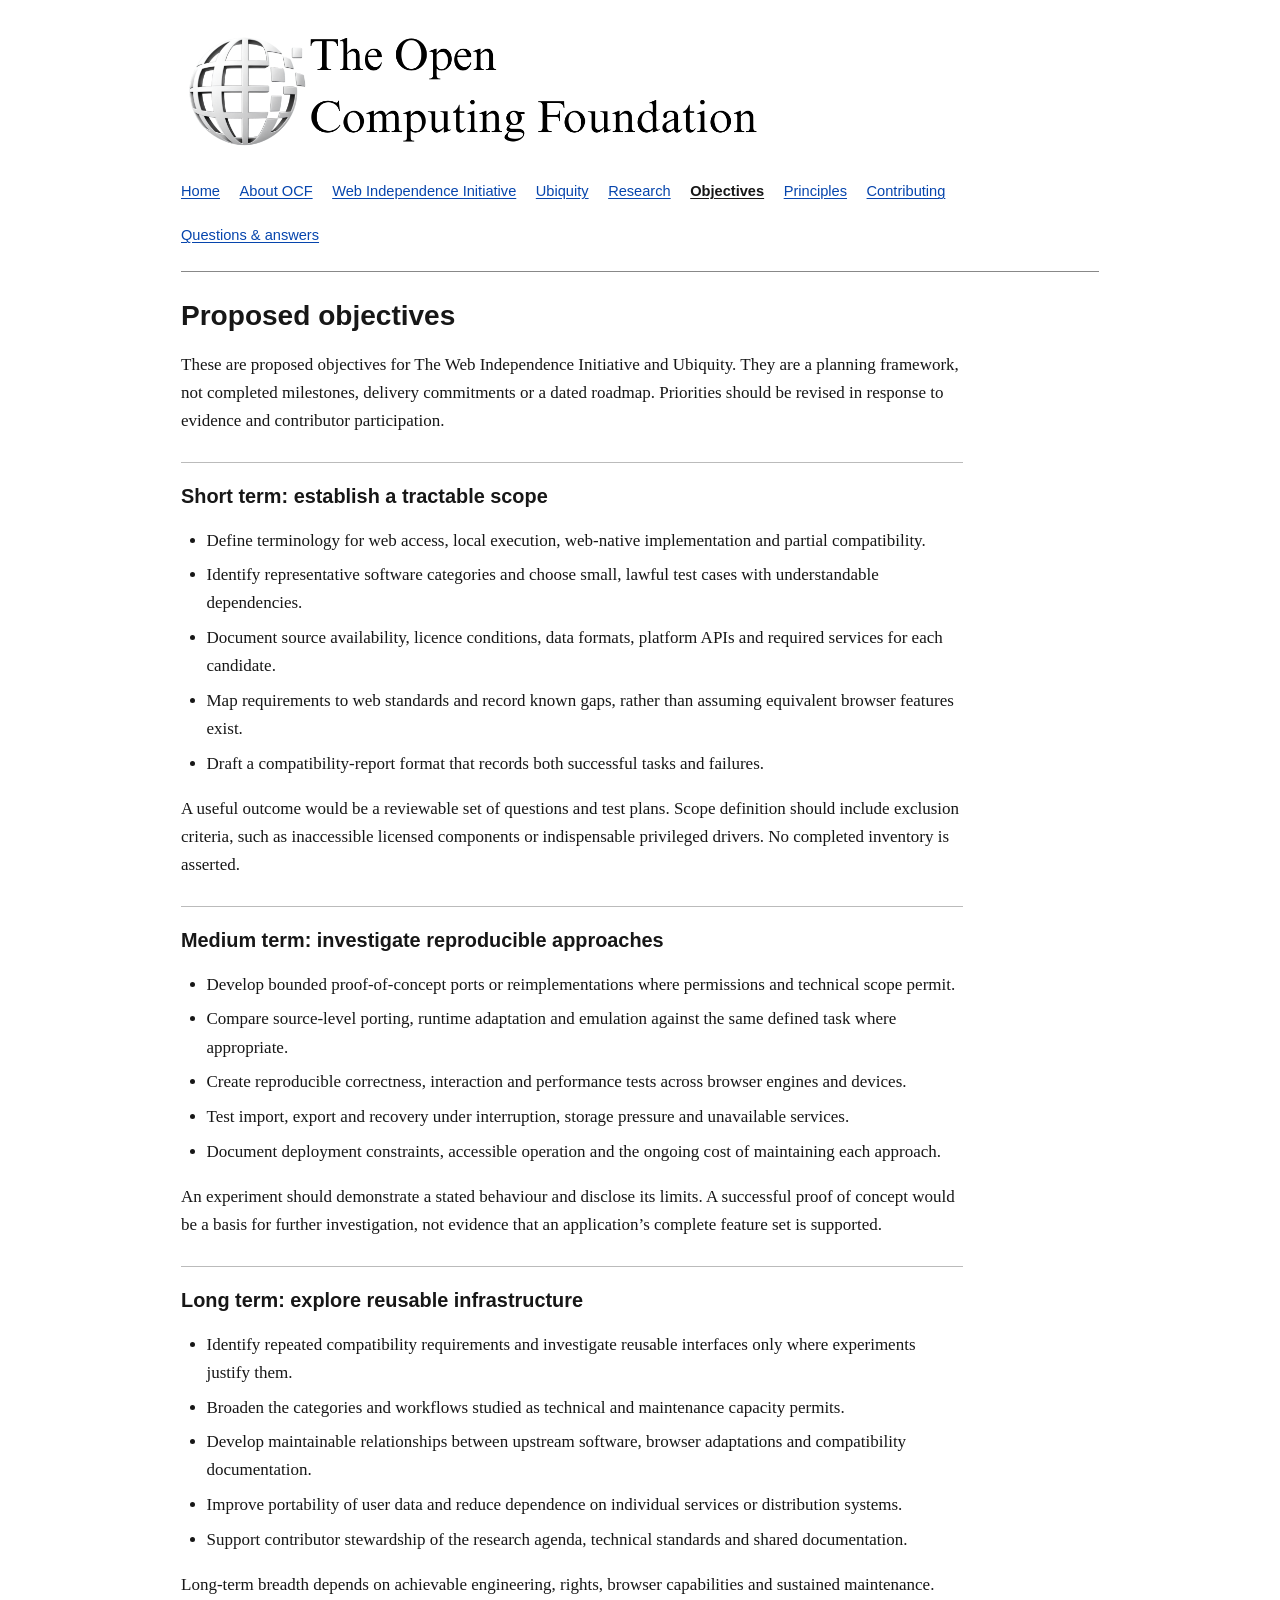
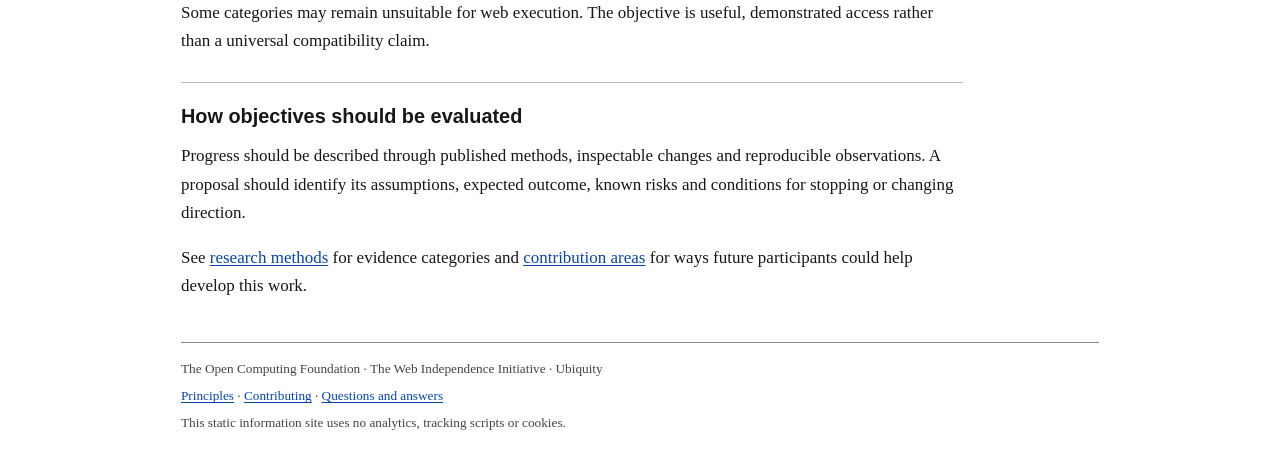
<file: objectives.html>
<!doctype html>
<html lang="en-GB">
<head><meta charset="utf-8"><meta name="viewport" content="width=device-width, initial-scale=1"><title>Proposed objectives | The Open Computing Foundation</title><meta name="description" content="Proposed short-, medium- and long-term objectives for WII and Ubiquity; no completed milestones are asserted."><link rel="stylesheet" href="assets/css/style.css"><link rel="icon" href="assets/images/favicon-32.png" sizes="32x32" type="image/png"><link rel="icon" href="assets/images/favicon.ico" sizes="16x16 32x32 48x48"><link rel="apple-touch-icon" href="assets/images/apple-touch-icon.png"></head>
<body><a class="skip-link" href="#main">Skip to main content</a><header><a class="identity" href="index.html"><img src="assets/images/ocf-logo.png" width="2250" height="500" alt="The Open Computing Foundation"></a><nav aria-label="Main navigation"><ul><li><a href="index.html">Home</a></li><li><a href="about.html">About OCF</a></li><li><a href="initiative.html">Web Independence Initiative</a></li><li><a href="ubiquity.html">Ubiquity</a></li><li><a href="research.html">Research</a></li><li><a href="objectives.html" aria-current="page">Objectives</a></li><li><a href="principles.html">Principles</a></li><li><a href="contributing.html">Contributing</a></li><li><a href="faq.html">Questions &amp; answers</a></li></ul></nav></header><main id="main" tabindex="-1"><h1>Proposed objectives</h1><p>These are proposed objectives for The Web Independence Initiative and Ubiquity. They are a planning framework, not completed milestones, delivery commitments or a dated roadmap. Priorities should be revised in response to evidence and contributor participation.</p><section aria-labelledby="section-1"><h2 id="section-1">Short term: establish a tractable scope</h2><ul><li>Define terminology for web access, local execution, web-native implementation and partial compatibility.</li><li>Identify representative software categories and choose small, lawful test cases with understandable dependencies.</li><li>Document source availability, licence conditions, data formats, platform APIs and required services for each candidate.</li><li>Map requirements to web standards and record known gaps, rather than assuming equivalent browser features exist.</li><li>Draft a compatibility-report format that records both successful tasks and failures.</li></ul><p>A useful outcome would be a reviewable set of questions and test plans. Scope definition should include exclusion criteria, such as inaccessible licensed components or indispensable privileged drivers. No completed inventory is asserted.</p></section><section aria-labelledby="section-2"><h2 id="section-2">Medium term: investigate reproducible approaches</h2><ul><li>Develop bounded proof-of-concept ports or reimplementations where permissions and technical scope permit.</li><li>Compare source-level porting, runtime adaptation and emulation against the same defined task where appropriate.</li><li>Create reproducible correctness, interaction and performance tests across browser engines and devices.</li><li>Test import, export and recovery under interruption, storage pressure and unavailable services.</li><li>Document deployment constraints, accessible operation and the ongoing cost of maintaining each approach.</li></ul><p>An experiment should demonstrate a stated behaviour and disclose its limits. A successful proof of concept would be a basis for further investigation, not evidence that an application’s complete feature set is supported.</p></section><section aria-labelledby="section-3"><h2 id="section-3">Long term: explore reusable infrastructure</h2><ul><li>Identify repeated compatibility requirements and investigate reusable interfaces only where experiments justify them.</li><li>Broaden the categories and workflows studied as technical and maintenance capacity permits.</li><li>Develop maintainable relationships between upstream software, browser adaptations and compatibility documentation.</li><li>Improve portability of user data and reduce dependence on individual services or distribution systems.</li><li>Support contributor stewardship of the research agenda, technical standards and shared documentation.</li></ul><p>Long-term breadth depends on achievable engineering, rights, browser capabilities and sustained maintenance. Some categories may remain unsuitable for web execution. The objective is useful, demonstrated access rather than a universal compatibility claim.</p></section><section aria-labelledby="section-4"><h2 id="section-4">How objectives should be evaluated</h2><p>Progress should be described through published methods, inspectable changes and reproducible observations. A proposal should identify its assumptions, expected outcome, known risks and conditions for stopping or changing direction.</p><p>See <a href="research.html">research methods</a> for evidence categories and <a href="contributing.html">contribution areas</a> for ways future participants could help develop this work.</p></section></main><footer><p>The Open Computing Foundation · The Web Independence Initiative · Ubiquity</p><p><a href="principles.html">Principles</a> · <a href="contributing.html">Contributing</a> · <a href="faq.html">Questions and answers</a></p><p>This static information site uses no analytics, tracking scripts or cookies.</p></footer></body></html>
</file>
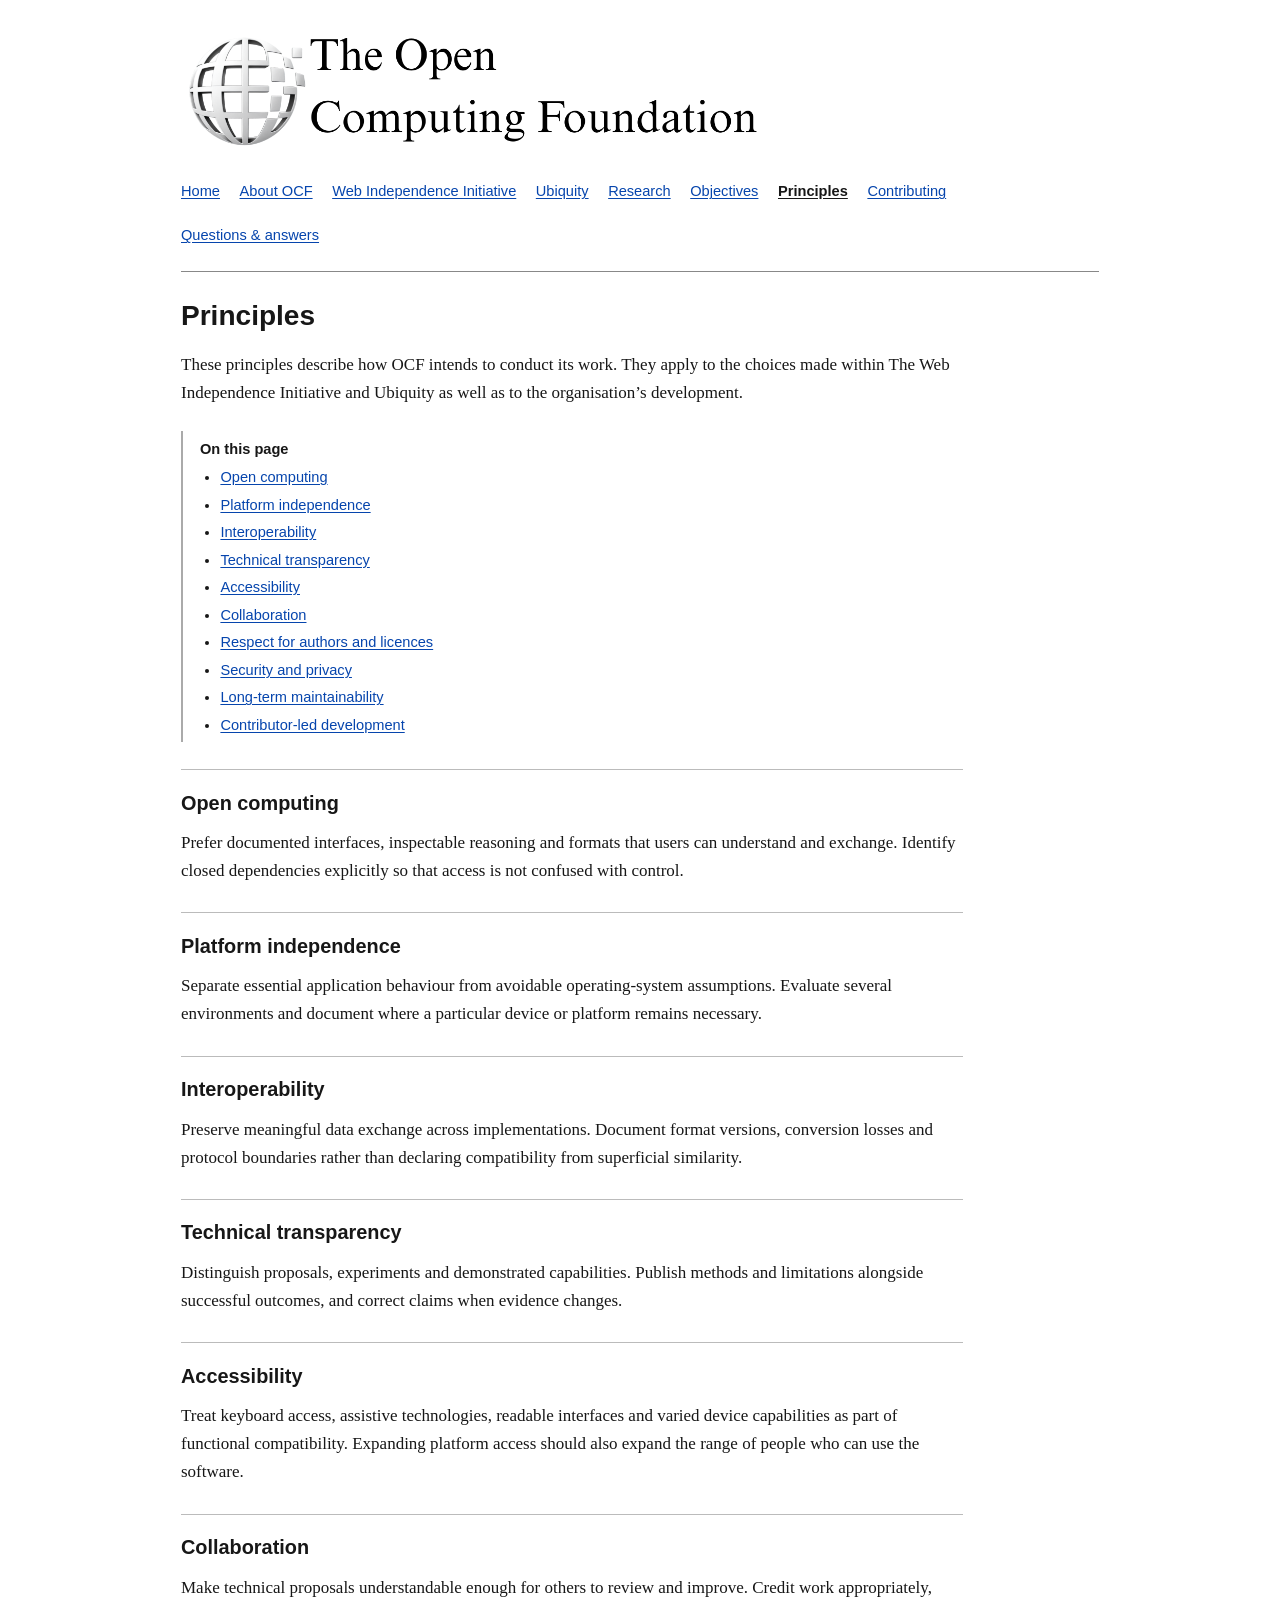
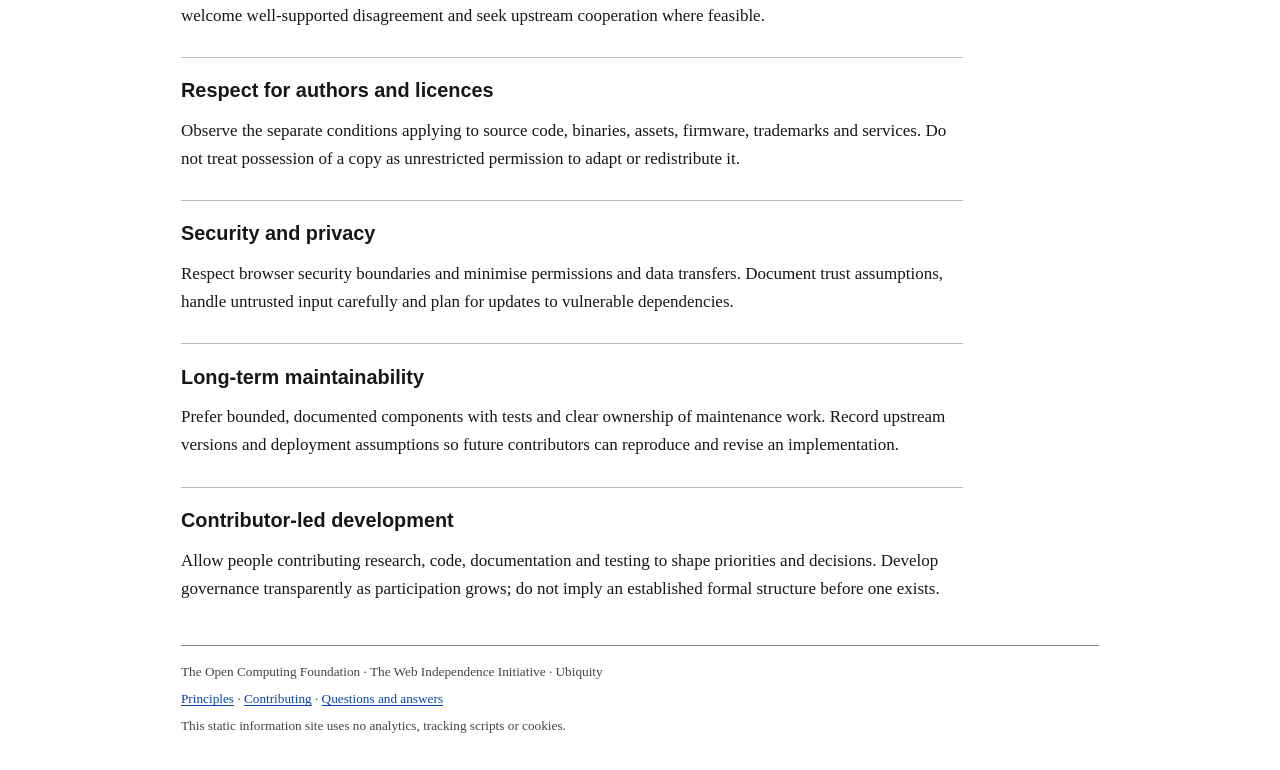
<file: principles.html>
<!doctype html>
<html lang="en-GB">
<head><meta charset="utf-8"><meta name="viewport" content="width=device-width, initial-scale=1"><title>Principles | The Open Computing Foundation</title><meta name="description" content="OCF’s guiding commitments to open computing, independence, interoperability, accessibility and contributor-led development."><link rel="stylesheet" href="assets/css/style.css"><link rel="icon" href="assets/images/favicon-32.png" sizes="32x32" type="image/png"><link rel="icon" href="assets/images/favicon.ico" sizes="16x16 32x32 48x48"><link rel="apple-touch-icon" href="assets/images/apple-touch-icon.png"></head>
<body><a class="skip-link" href="#main">Skip to main content</a><header><a class="identity" href="index.html"><img src="assets/images/ocf-logo.png" width="2250" height="500" alt="The Open Computing Foundation"></a><nav aria-label="Main navigation"><ul><li><a href="index.html">Home</a></li><li><a href="about.html">About OCF</a></li><li><a href="initiative.html">Web Independence Initiative</a></li><li><a href="ubiquity.html">Ubiquity</a></li><li><a href="research.html">Research</a></li><li><a href="objectives.html">Objectives</a></li><li><a href="principles.html" aria-current="page">Principles</a></li><li><a href="contributing.html">Contributing</a></li><li><a href="faq.html">Questions &amp; answers</a></li></ul></nav></header><main id="main" tabindex="-1"><h1>Principles</h1><p>These principles describe how OCF intends to conduct its work. They apply to the choices made within The Web Independence Initiative and Ubiquity as well as to the organisation’s development.</p><nav class="contents" aria-label="On this page"><p>On this page</p><ul><li><a href="#section-1">Open computing</a></li><li><a href="#section-2">Platform independence</a></li><li><a href="#section-3">Interoperability</a></li><li><a href="#section-4">Technical transparency</a></li><li><a href="#section-5">Accessibility</a></li><li><a href="#section-6">Collaboration</a></li><li><a href="#section-7">Respect for authors and licences</a></li><li><a href="#section-8">Security and privacy</a></li><li><a href="#section-9">Long-term maintainability</a></li><li><a href="#section-10">Contributor-led development</a></li></ul></nav><section aria-labelledby="section-1"><h2 id="section-1">Open computing</h2><p>Prefer documented interfaces, inspectable reasoning and formats that users can understand and exchange. Identify closed dependencies explicitly so that access is not confused with control.</p></section><section aria-labelledby="section-2"><h2 id="section-2">Platform independence</h2><p>Separate essential application behaviour from avoidable operating-system assumptions. Evaluate several environments and document where a particular device or platform remains necessary.</p></section><section aria-labelledby="section-3"><h2 id="section-3">Interoperability</h2><p>Preserve meaningful data exchange across implementations. Document format versions, conversion losses and protocol boundaries rather than declaring compatibility from superficial similarity.</p></section><section aria-labelledby="section-4"><h2 id="section-4">Technical transparency</h2><p>Distinguish proposals, experiments and demonstrated capabilities. Publish methods and limitations alongside successful outcomes, and correct claims when evidence changes.</p></section><section aria-labelledby="section-5"><h2 id="section-5">Accessibility</h2><p>Treat keyboard access, assistive technologies, readable interfaces and varied device capabilities as part of functional compatibility. Expanding platform access should also expand the range of people who can use the software.</p></section><section aria-labelledby="section-6"><h2 id="section-6">Collaboration</h2><p>Make technical proposals understandable enough for others to review and improve. Credit work appropriately, welcome well-supported disagreement and seek upstream cooperation where feasible.</p></section><section aria-labelledby="section-7"><h2 id="section-7">Respect for authors and licences</h2><p>Observe the separate conditions applying to source code, binaries, assets, firmware, trademarks and services. Do not treat possession of a copy as unrestricted permission to adapt or redistribute it.</p></section><section aria-labelledby="section-8"><h2 id="section-8">Security and privacy</h2><p>Respect browser security boundaries and minimise permissions and data transfers. Document trust assumptions, handle untrusted input carefully and plan for updates to vulnerable dependencies.</p></section><section aria-labelledby="section-9"><h2 id="section-9">Long-term maintainability</h2><p>Prefer bounded, documented components with tests and clear ownership of maintenance work. Record upstream versions and deployment assumptions so future contributors can reproduce and revise an implementation.</p></section><section aria-labelledby="section-10"><h2 id="section-10">Contributor-led development</h2><p>Allow people contributing research, code, documentation and testing to shape priorities and decisions. Develop governance transparently as participation grows; do not imply an established formal structure before one exists.</p></section></main><footer><p>The Open Computing Foundation · The Web Independence Initiative · Ubiquity</p><p><a href="principles.html">Principles</a> · <a href="contributing.html">Contributing</a> · <a href="faq.html">Questions and answers</a></p><p>This static information site uses no analytics, tracking scripts or cookies.</p></footer></body></html>
</file>
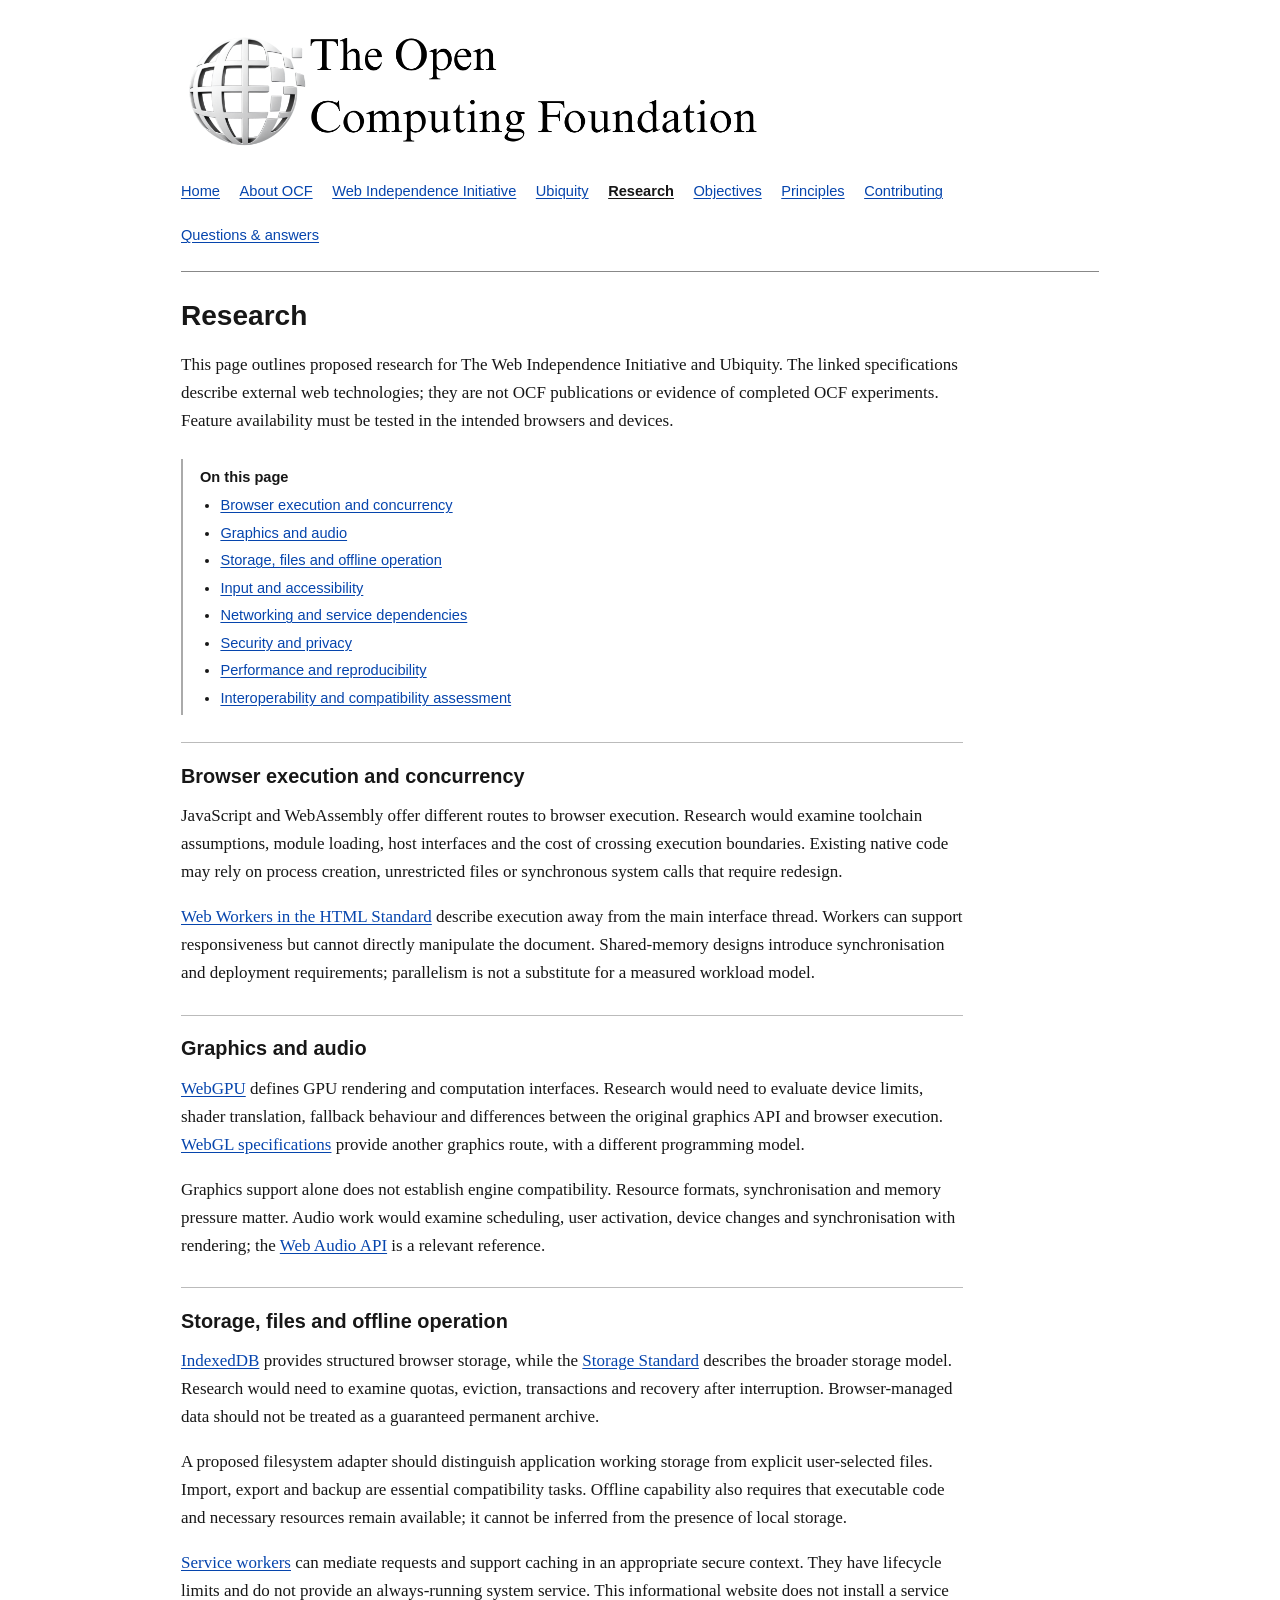
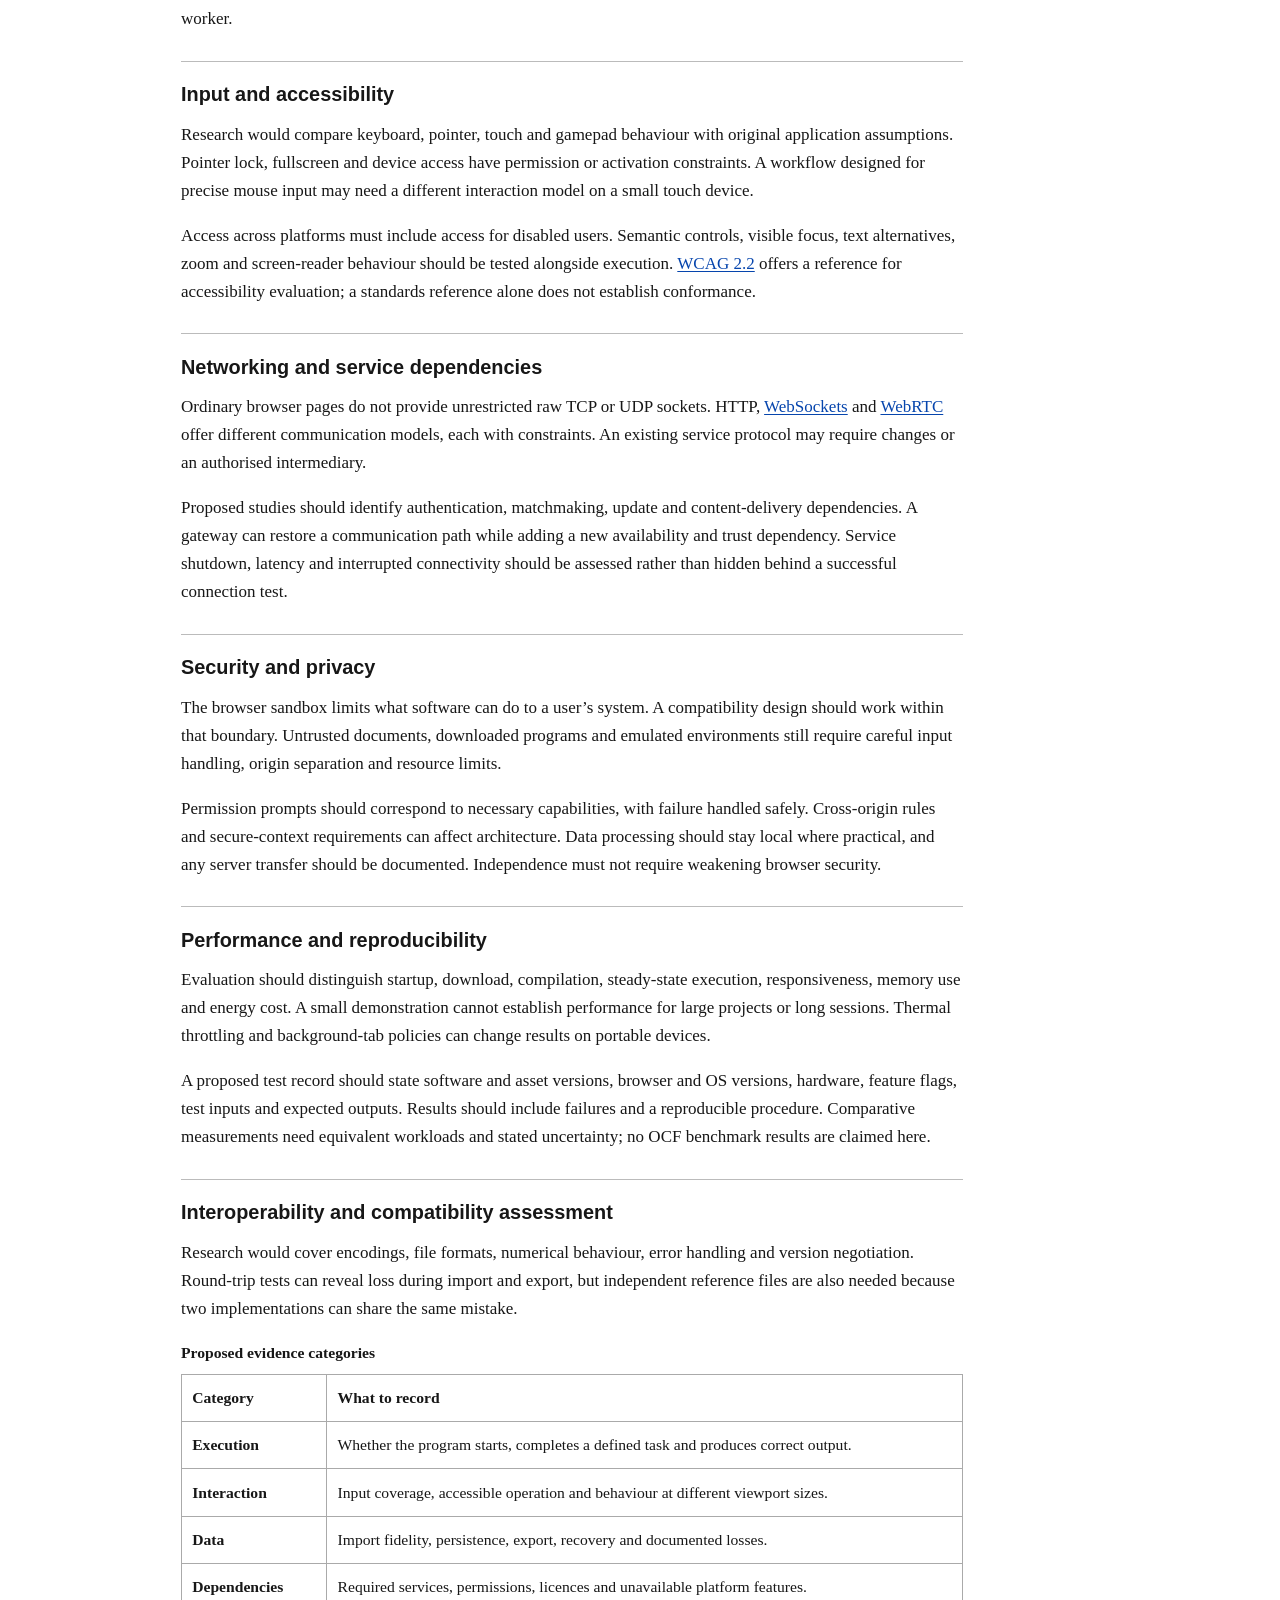
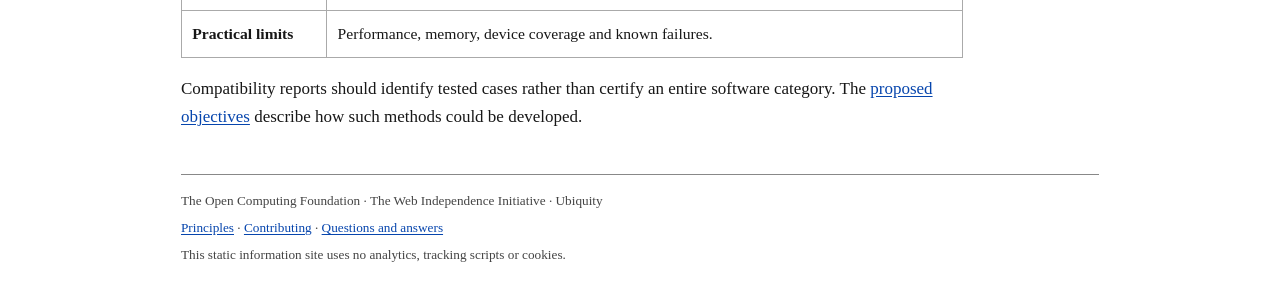
<file: research.html>
<!doctype html>
<html lang="en-GB">
<head><meta charset="utf-8"><meta name="viewport" content="width=device-width, initial-scale=1"><title>Research | The Open Computing Foundation</title><meta name="description" content="Proposed research areas for browser execution, graphics, storage, input, networking, security and compatibility."><link rel="stylesheet" href="assets/css/style.css"><link rel="icon" href="assets/images/favicon-32.png" sizes="32x32" type="image/png"><link rel="icon" href="assets/images/favicon.ico" sizes="16x16 32x32 48x48"><link rel="apple-touch-icon" href="assets/images/apple-touch-icon.png"></head>
<body><a class="skip-link" href="#main">Skip to main content</a><header><a class="identity" href="index.html"><img src="assets/images/ocf-logo.png" width="2250" height="500" alt="The Open Computing Foundation"></a><nav aria-label="Main navigation"><ul><li><a href="index.html">Home</a></li><li><a href="about.html">About OCF</a></li><li><a href="initiative.html">Web Independence Initiative</a></li><li><a href="ubiquity.html">Ubiquity</a></li><li><a href="research.html" aria-current="page">Research</a></li><li><a href="objectives.html">Objectives</a></li><li><a href="principles.html">Principles</a></li><li><a href="contributing.html">Contributing</a></li><li><a href="faq.html">Questions &amp; answers</a></li></ul></nav></header><main id="main" tabindex="-1"><h1>Research</h1><p>This page outlines proposed research for The Web Independence Initiative and Ubiquity. The linked specifications describe external web technologies; they are not OCF publications or evidence of completed OCF experiments. Feature availability must be tested in the intended browsers and devices.</p><nav class="contents" aria-label="On this page"><p>On this page</p><ul><li><a href="#section-1">Browser execution and concurrency</a></li><li><a href="#section-2">Graphics and audio</a></li><li><a href="#section-3">Storage, files and offline operation</a></li><li><a href="#section-4">Input and accessibility</a></li><li><a href="#section-5">Networking and service dependencies</a></li><li><a href="#section-6">Security and privacy</a></li><li><a href="#section-7">Performance and reproducibility</a></li><li><a href="#section-8">Interoperability and compatibility assessment</a></li></ul></nav><section aria-labelledby="section-1"><h2 id="section-1">Browser execution and concurrency</h2><p>JavaScript and WebAssembly offer different routes to browser execution. Research would examine toolchain assumptions, module loading, host interfaces and the cost of crossing execution boundaries. Existing native code may rely on process creation, unrestricted files or synchronous system calls that require redesign.</p><p><a href="https://html.spec.whatwg.org/multipage/workers.html">Web Workers in the HTML Standard</a> describe execution away from the main interface thread. Workers can support responsiveness but cannot directly manipulate the document. Shared-memory designs introduce synchronisation and deployment requirements; parallelism is not a substitute for a measured workload model.</p></section><section aria-labelledby="section-2"><h2 id="section-2">Graphics and audio</h2><p><a href="https://www.w3.org/TR/webgpu/">WebGPU</a> defines GPU rendering and computation interfaces. Research would need to evaluate device limits, shader translation, fallback behaviour and differences between the original graphics API and browser execution. <a href="https://registry.khronos.org/webgl/">WebGL specifications</a> provide another graphics route, with a different programming model.</p><p>Graphics support alone does not establish engine compatibility. Resource formats, synchronisation and memory pressure matter. Audio work would examine scheduling, user activation, device changes and synchronisation with rendering; the <a href="https://www.w3.org/TR/webaudio/">Web Audio API</a> is a relevant reference.</p></section><section aria-labelledby="section-3"><h2 id="section-3">Storage, files and offline operation</h2><p><a href="https://www.w3.org/TR/IndexedDB/">IndexedDB</a> provides structured browser storage, while the <a href="https://storage.spec.whatwg.org/">Storage Standard</a> describes the broader storage model. Research would need to examine quotas, eviction, transactions and recovery after interruption. Browser-managed data should not be treated as a guaranteed permanent archive.</p><p>A proposed filesystem adapter should distinguish application working storage from explicit user-selected files. Import, export and backup are essential compatibility tasks. Offline capability also requires that executable code and necessary resources remain available; it cannot be inferred from the presence of local storage.</p><p><a href="https://www.w3.org/TR/service-workers/">Service workers</a> can mediate requests and support caching in an appropriate secure context. They have lifecycle limits and do not provide an always-running system service. This informational website does not install a service worker.</p></section><section aria-labelledby="section-4"><h2 id="section-4">Input and accessibility</h2><p>Research would compare keyboard, pointer, touch and gamepad behaviour with original application assumptions. Pointer lock, fullscreen and device access have permission or activation constraints. A workflow designed for precise mouse input may need a different interaction model on a small touch device.</p><p>Access across platforms must include access for disabled users. Semantic controls, visible focus, text alternatives, zoom and screen-reader behaviour should be tested alongside execution. <a href="https://www.w3.org/TR/WCAG22/">WCAG 2.2</a> offers a reference for accessibility evaluation; a standards reference alone does not establish conformance.</p></section><section aria-labelledby="section-5"><h2 id="section-5">Networking and service dependencies</h2><p>Ordinary browser pages do not provide unrestricted raw TCP or UDP sockets. HTTP, <a href="https://websockets.spec.whatwg.org/">WebSockets</a> and <a href="https://www.w3.org/TR/webrtc/">WebRTC</a> offer different communication models, each with constraints. An existing service protocol may require changes or an authorised intermediary.</p><p>Proposed studies should identify authentication, matchmaking, update and content-delivery dependencies. A gateway can restore a communication path while adding a new availability and trust dependency. Service shutdown, latency and interrupted connectivity should be assessed rather than hidden behind a successful connection test.</p></section><section aria-labelledby="section-6"><h2 id="section-6">Security and privacy</h2><p>The browser sandbox limits what software can do to a user’s system. A compatibility design should work within that boundary. Untrusted documents, downloaded programs and emulated environments still require careful input handling, origin separation and resource limits.</p><p>Permission prompts should correspond to necessary capabilities, with failure handled safely. Cross-origin rules and secure-context requirements can affect architecture. Data processing should stay local where practical, and any server transfer should be documented. Independence must not require weakening browser security.</p></section><section aria-labelledby="section-7"><h2 id="section-7">Performance and reproducibility</h2><p>Evaluation should distinguish startup, download, compilation, steady-state execution, responsiveness, memory use and energy cost. A small demonstration cannot establish performance for large projects or long sessions. Thermal throttling and background-tab policies can change results on portable devices.</p><p>A proposed test record should state software and asset versions, browser and OS versions, hardware, feature flags, test inputs and expected outputs. Results should include failures and a reproducible procedure. Comparative measurements need equivalent workloads and stated uncertainty; no OCF benchmark results are claimed here.</p></section><section aria-labelledby="section-8"><h2 id="section-8">Interoperability and compatibility assessment</h2><p>Research would cover encodings, file formats, numerical behaviour, error handling and version negotiation. Round-trip tests can reveal loss during import and export, but independent reference files are also needed because two implementations can share the same mistake.</p><div class="table-wrap" tabindex="0" role="region" aria-label="Proposed compatibility evidence table"><table><caption>Proposed evidence categories</caption><thead><tr><th scope="col">Category</th><th scope="col">What to record</th></tr></thead><tbody><tr><th scope="row">Execution</th><td>Whether the program starts, completes a defined task and produces correct output.</td></tr><tr><th scope="row">Interaction</th><td>Input coverage, accessible operation and behaviour at different viewport sizes.</td></tr><tr><th scope="row">Data</th><td>Import fidelity, persistence, export, recovery and documented losses.</td></tr><tr><th scope="row">Dependencies</th><td>Required services, permissions, licences and unavailable platform features.</td></tr><tr><th scope="row">Practical limits</th><td>Performance, memory, device coverage and known failures.</td></tr></tbody></table></div><p>Compatibility reports should identify tested cases rather than certify an entire software category. The <a href="objectives.html">proposed objectives</a> describe how such methods could be developed.</p></section></main><footer><p>The Open Computing Foundation · The Web Independence Initiative · Ubiquity</p><p><a href="principles.html">Principles</a> · <a href="contributing.html">Contributing</a> · <a href="faq.html">Questions and answers</a></p><p>This static information site uses no analytics, tracking scripts or cookies.</p></footer></body></html>
</file>
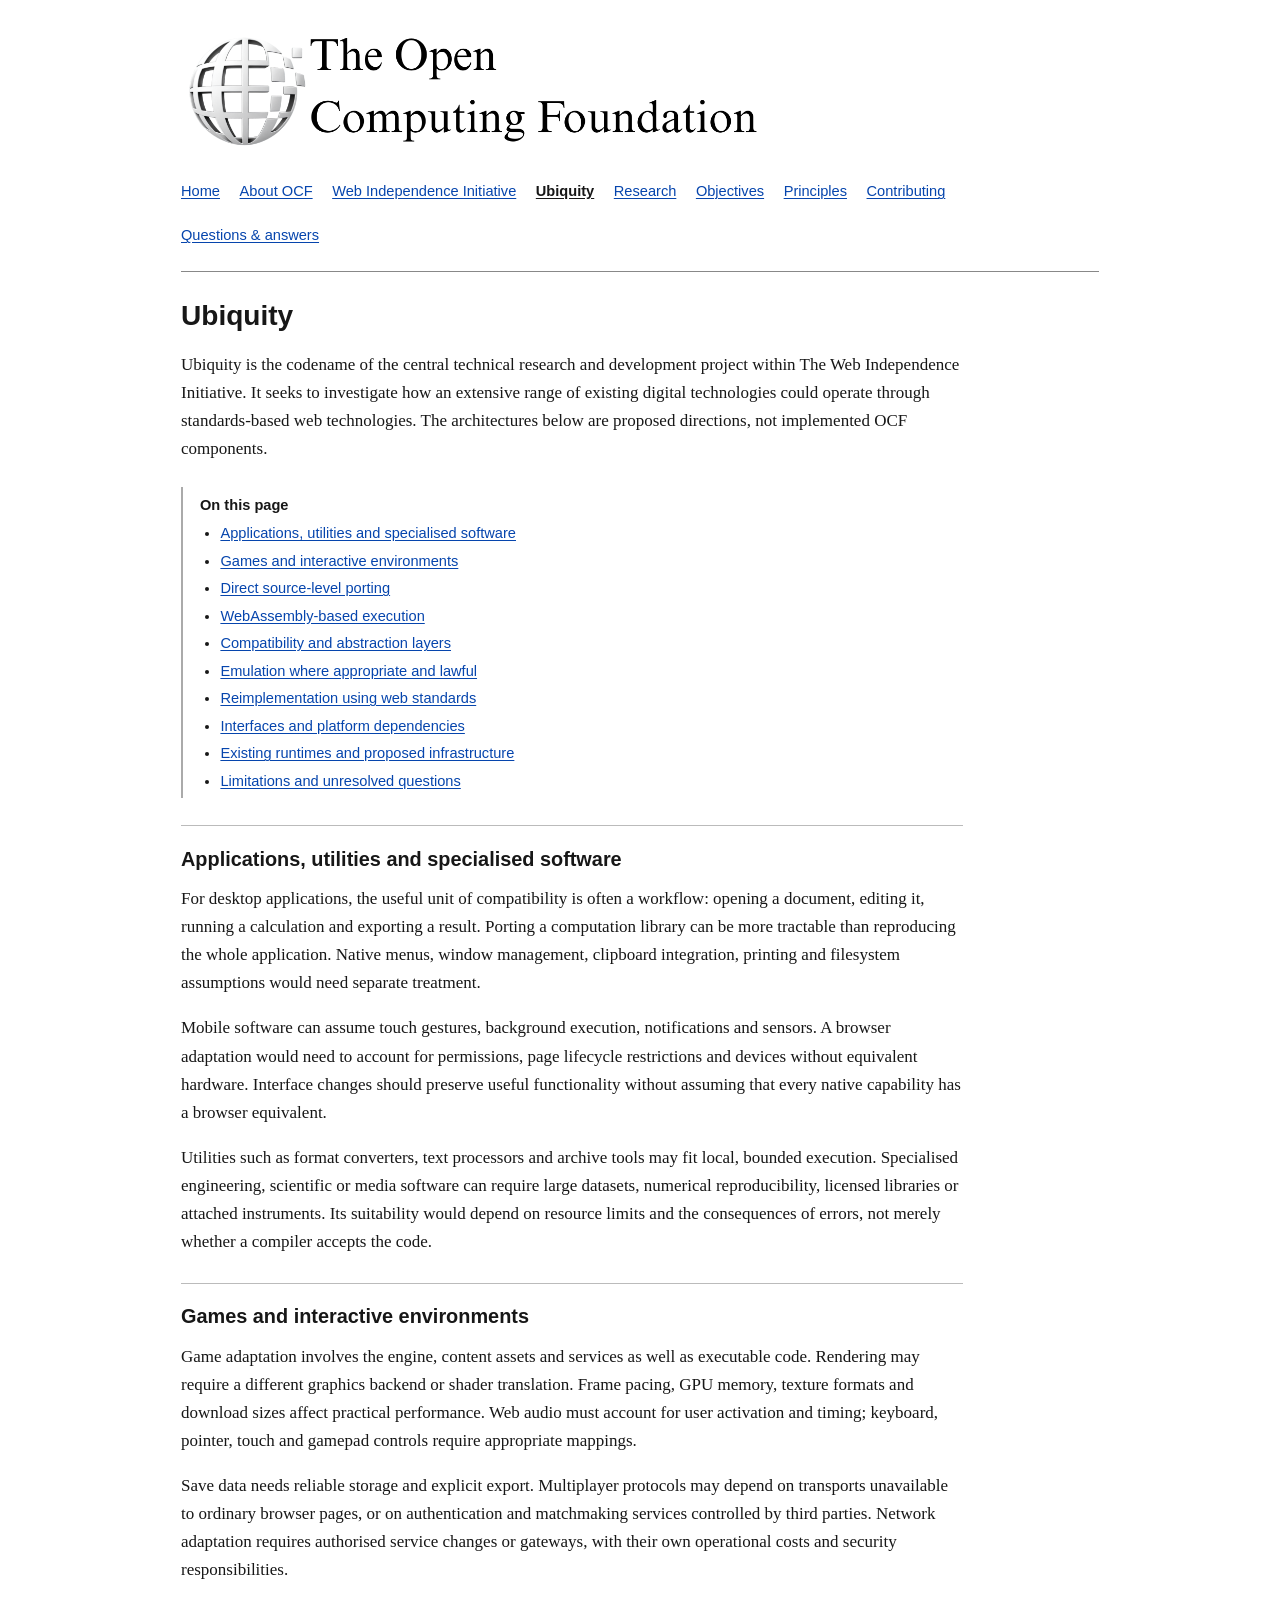
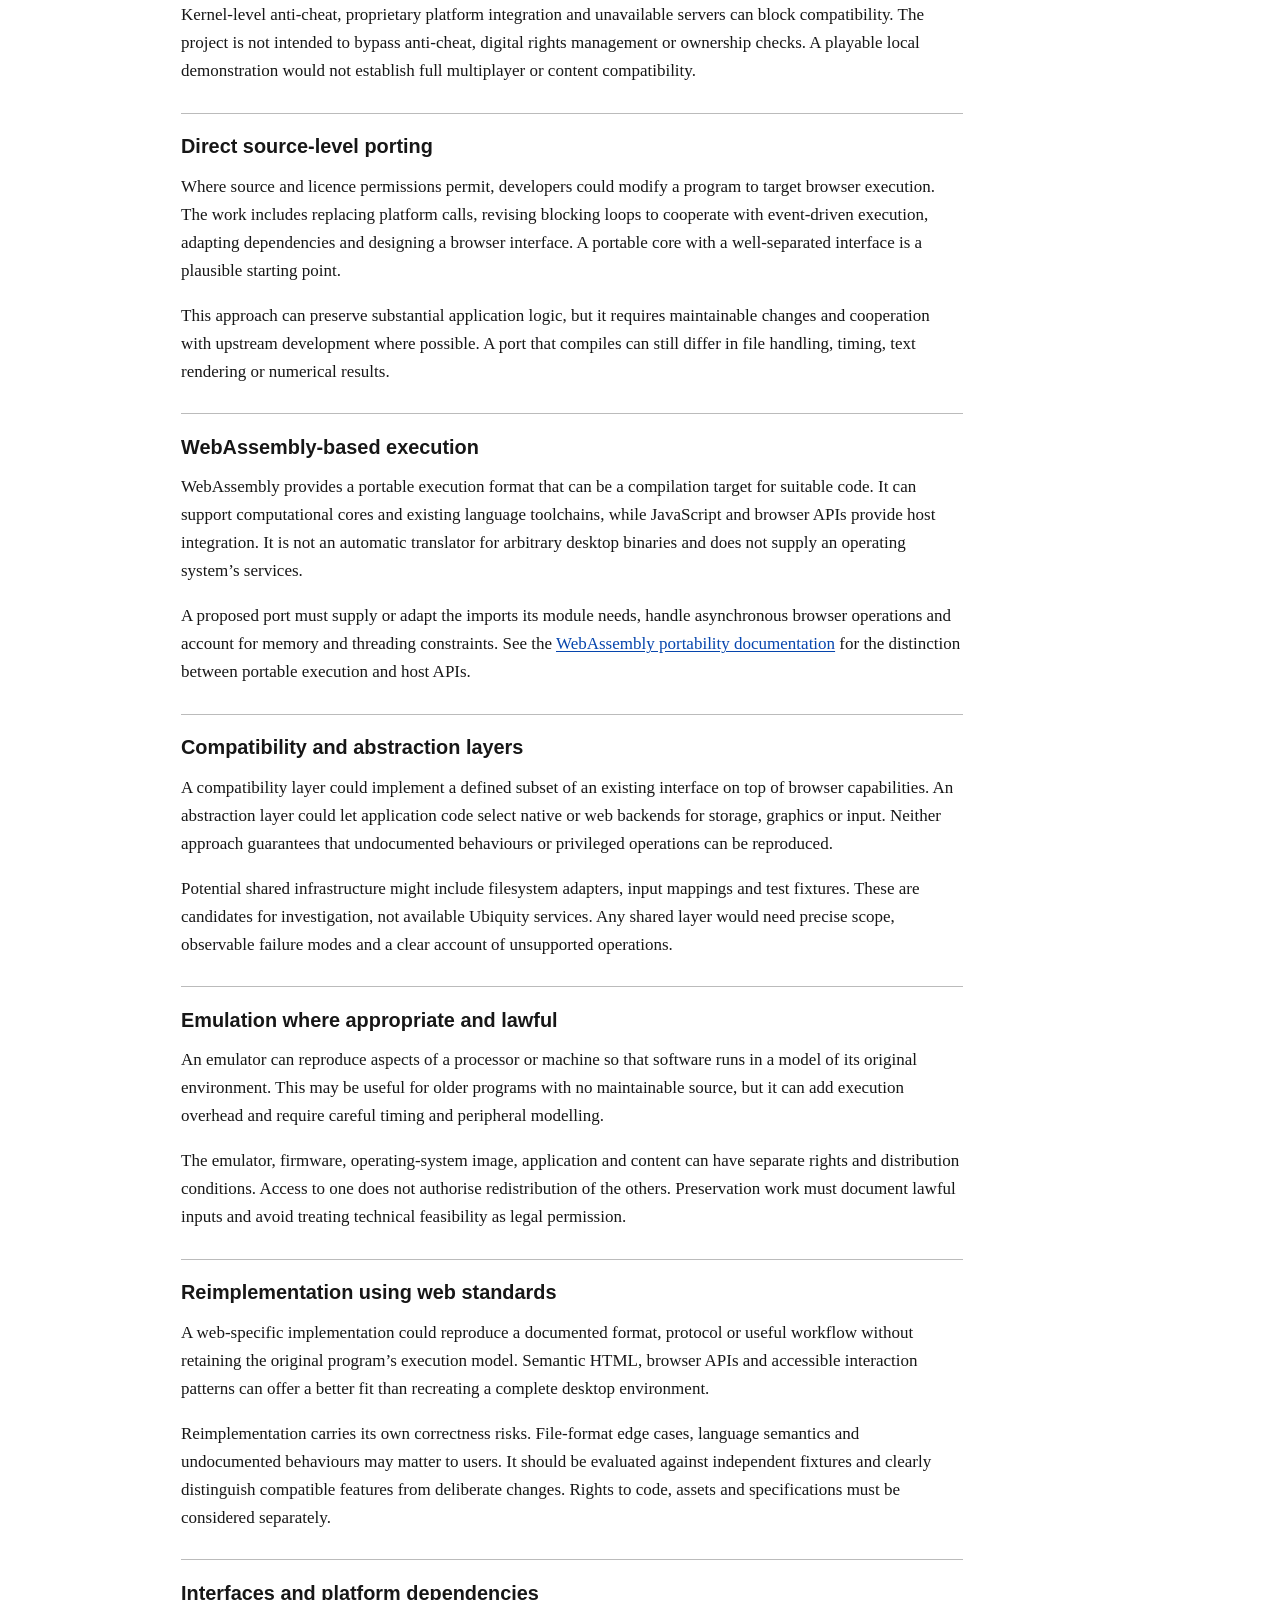
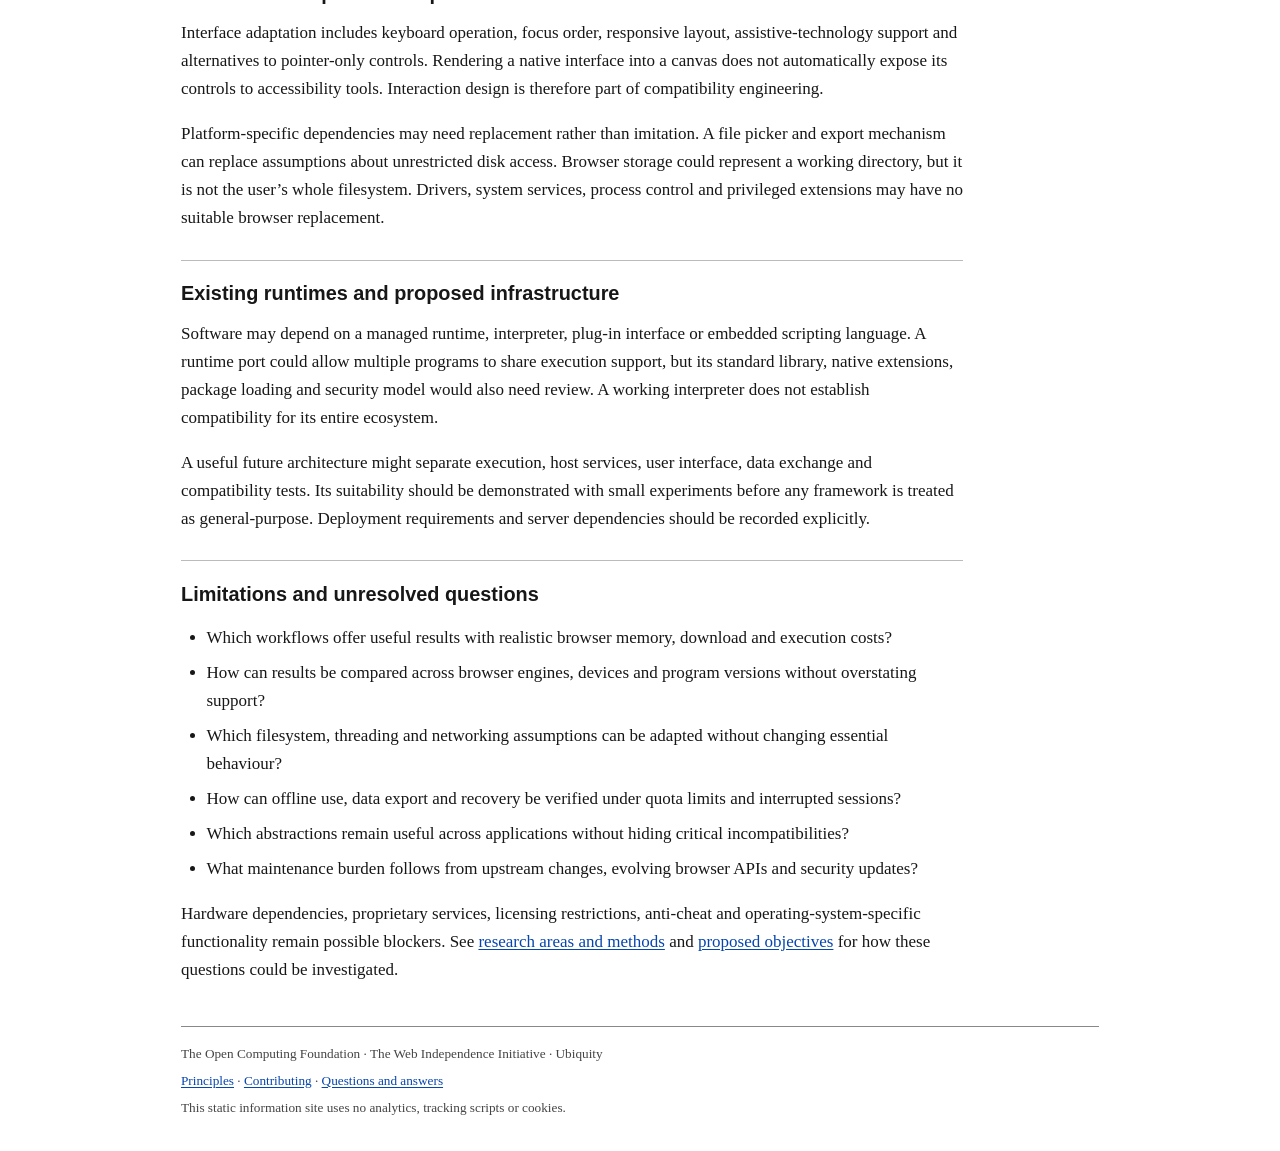
<file: ubiquity.html>
<!doctype html>
<html lang="en-GB">
<head><meta charset="utf-8"><meta name="viewport" content="width=device-width, initial-scale=1"><title>Ubiquity | The Open Computing Foundation</title><meta name="description" content="Proposed architectures, software categories and technical limitations of Ubiquity, the central WII project."><link rel="stylesheet" href="assets/css/style.css"><link rel="icon" href="assets/images/favicon-32.png" sizes="32x32" type="image/png"><link rel="icon" href="assets/images/favicon.ico" sizes="16x16 32x32 48x48"><link rel="apple-touch-icon" href="assets/images/apple-touch-icon.png"></head>
<body><a class="skip-link" href="#main">Skip to main content</a><header><a class="identity" href="index.html"><img src="assets/images/ocf-logo.png" width="2250" height="500" alt="The Open Computing Foundation"></a><nav aria-label="Main navigation"><ul><li><a href="index.html">Home</a></li><li><a href="about.html">About OCF</a></li><li><a href="initiative.html">Web Independence Initiative</a></li><li><a href="ubiquity.html" aria-current="page">Ubiquity</a></li><li><a href="research.html">Research</a></li><li><a href="objectives.html">Objectives</a></li><li><a href="principles.html">Principles</a></li><li><a href="contributing.html">Contributing</a></li><li><a href="faq.html">Questions &amp; answers</a></li></ul></nav></header><main id="main" tabindex="-1"><h1>Ubiquity</h1><p>Ubiquity is the codename of the central technical research and development project within The Web Independence Initiative. It seeks to investigate how an extensive range of existing digital technologies could operate through standards-based web technologies. The architectures below are proposed directions, not implemented OCF components.</p><nav class="contents" aria-label="On this page"><p>On this page</p><ul><li><a href="#section-1">Applications, utilities and specialised software</a></li><li><a href="#section-2">Games and interactive environments</a></li><li><a href="#section-3">Direct source-level porting</a></li><li><a href="#section-4">WebAssembly-based execution</a></li><li><a href="#section-5">Compatibility and abstraction layers</a></li><li><a href="#section-6">Emulation where appropriate and lawful</a></li><li><a href="#section-7">Reimplementation using web standards</a></li><li><a href="#section-8">Interfaces and platform dependencies</a></li><li><a href="#section-9">Existing runtimes and proposed infrastructure</a></li><li><a href="#section-10">Limitations and unresolved questions</a></li></ul></nav><section aria-labelledby="section-1"><h2 id="section-1">Applications, utilities and specialised software</h2><p>For desktop applications, the useful unit of compatibility is often a workflow: opening a document, editing it, running a calculation and exporting a result. Porting a computation library can be more tractable than reproducing the whole application. Native menus, window management, clipboard integration, printing and filesystem assumptions would need separate treatment.</p><p>Mobile software can assume touch gestures, background execution, notifications and sensors. A browser adaptation would need to account for permissions, page lifecycle restrictions and devices without equivalent hardware. Interface changes should preserve useful functionality without assuming that every native capability has a browser equivalent.</p><p>Utilities such as format converters, text processors and archive tools may fit local, bounded execution. Specialised engineering, scientific or media software can require large datasets, numerical reproducibility, licensed libraries or attached instruments. Its suitability would depend on resource limits and the consequences of errors, not merely whether a compiler accepts the code.</p></section><section aria-labelledby="section-2"><h2 id="section-2">Games and interactive environments</h2><p>Game adaptation involves the engine, content assets and services as well as executable code. Rendering may require a different graphics backend or shader translation. Frame pacing, GPU memory, texture formats and download sizes affect practical performance. Web audio must account for user activation and timing; keyboard, pointer, touch and gamepad controls require appropriate mappings.</p><p>Save data needs reliable storage and explicit export. Multiplayer protocols may depend on transports unavailable to ordinary browser pages, or on authentication and matchmaking services controlled by third parties. Network adaptation requires authorised service changes or gateways, with their own operational costs and security responsibilities.</p><p>Kernel-level anti-cheat, proprietary platform integration and unavailable servers can block compatibility. The project is not intended to bypass anti-cheat, digital rights management or ownership checks. A playable local demonstration would not establish full multiplayer or content compatibility.</p></section><section aria-labelledby="section-3"><h2 id="section-3">Direct source-level porting</h2><p>Where source and licence permissions permit, developers could modify a program to target browser execution. The work includes replacing platform calls, revising blocking loops to cooperate with event-driven execution, adapting dependencies and designing a browser interface. A portable core with a well-separated interface is a plausible starting point.</p><p>This approach can preserve substantial application logic, but it requires maintainable changes and cooperation with upstream development where possible. A port that compiles can still differ in file handling, timing, text rendering or numerical results.</p></section><section aria-labelledby="section-4"><h2 id="section-4">WebAssembly-based execution</h2><p>WebAssembly provides a portable execution format that can be a compilation target for suitable code. It can support computational cores and existing language toolchains, while JavaScript and browser APIs provide host integration. It is not an automatic translator for arbitrary desktop binaries and does not supply an operating system’s services.</p><p>A proposed port must supply or adapt the imports its module needs, handle asynchronous browser operations and account for memory and threading constraints. See the <a href="https://webassembly.org/docs/portability/">WebAssembly portability documentation</a> for the distinction between portable execution and host APIs.</p></section><section aria-labelledby="section-5"><h2 id="section-5">Compatibility and abstraction layers</h2><p>A compatibility layer could implement a defined subset of an existing interface on top of browser capabilities. An abstraction layer could let application code select native or web backends for storage, graphics or input. Neither approach guarantees that undocumented behaviours or privileged operations can be reproduced.</p><p>Potential shared infrastructure might include filesystem adapters, input mappings and test fixtures. These are candidates for investigation, not available Ubiquity services. Any shared layer would need precise scope, observable failure modes and a clear account of unsupported operations.</p></section><section aria-labelledby="section-6"><h2 id="section-6">Emulation where appropriate and lawful</h2><p>An emulator can reproduce aspects of a processor or machine so that software runs in a model of its original environment. This may be useful for older programs with no maintainable source, but it can add execution overhead and require careful timing and peripheral modelling.</p><p>The emulator, firmware, operating-system image, application and content can have separate rights and distribution conditions. Access to one does not authorise redistribution of the others. Preservation work must document lawful inputs and avoid treating technical feasibility as legal permission.</p></section><section aria-labelledby="section-7"><h2 id="section-7">Reimplementation using web standards</h2><p>A web-specific implementation could reproduce a documented format, protocol or useful workflow without retaining the original program’s execution model. Semantic HTML, browser APIs and accessible interaction patterns can offer a better fit than recreating a complete desktop environment.</p><p>Reimplementation carries its own correctness risks. File-format edge cases, language semantics and undocumented behaviours may matter to users. It should be evaluated against independent fixtures and clearly distinguish compatible features from deliberate changes. Rights to code, assets and specifications must be considered separately.</p></section><section aria-labelledby="section-8"><h2 id="section-8">Interfaces and platform dependencies</h2><p>Interface adaptation includes keyboard operation, focus order, responsive layout, assistive-technology support and alternatives to pointer-only controls. Rendering a native interface into a canvas does not automatically expose its controls to accessibility tools. Interaction design is therefore part of compatibility engineering.</p><p>Platform-specific dependencies may need replacement rather than imitation. A file picker and export mechanism can replace assumptions about unrestricted disk access. Browser storage could represent a working directory, but it is not the user’s whole filesystem. Drivers, system services, process control and privileged extensions may have no suitable browser replacement.</p></section><section aria-labelledby="section-9"><h2 id="section-9">Existing runtimes and proposed infrastructure</h2><p>Software may depend on a managed runtime, interpreter, plug-in interface or embedded scripting language. A runtime port could allow multiple programs to share execution support, but its standard library, native extensions, package loading and security model would also need review. A working interpreter does not establish compatibility for its entire ecosystem.</p><p>A useful future architecture might separate execution, host services, user interface, data exchange and compatibility tests. Its suitability should be demonstrated with small experiments before any framework is treated as general-purpose. Deployment requirements and server dependencies should be recorded explicitly.</p></section><section aria-labelledby="section-10"><h2 id="section-10">Limitations and unresolved questions</h2><ul><li>Which workflows offer useful results with realistic browser memory, download and execution costs?</li><li>How can results be compared across browser engines, devices and program versions without overstating support?</li><li>Which filesystem, threading and networking assumptions can be adapted without changing essential behaviour?</li><li>How can offline use, data export and recovery be verified under quota limits and interrupted sessions?</li><li>Which abstractions remain useful across applications without hiding critical incompatibilities?</li><li>What maintenance burden follows from upstream changes, evolving browser APIs and security updates?</li></ul><p>Hardware dependencies, proprietary services, licensing restrictions, anti-cheat and operating-system-specific functionality remain possible blockers. See <a href="research.html">research areas and methods</a> and <a href="objectives.html">proposed objectives</a> for how these questions could be investigated.</p></section></main><footer><p>The Open Computing Foundation · The Web Independence Initiative · Ubiquity</p><p><a href="principles.html">Principles</a> · <a href="contributing.html">Contributing</a> · <a href="faq.html">Questions and answers</a></p><p>This static information site uses no analytics, tracking scripts or cookies.</p></footer></body></html>
</file>
<file: assets/css/style.css>
*{box-sizing:border-box}html{background:#fff;color:#171717;font-family:Georgia,"Times New Roman",serif;font-size:17px;line-height:1.65}body{max-width:58rem;margin:0 auto;padding:1.6rem 2rem}a{color:#0645ad;text-decoration:underline;text-underline-offset:.13em}a:visited{color:#57358a}a:hover{text-decoration-thickness:2px}a:focus-visible,[tabindex]:focus-visible{outline:3px solid #805900;outline-offset:4px}header{border-bottom:1px solid #888;padding-bottom:1rem}.identity{display:flex;align-items:center;gap:.9rem;color:#171717!important;text-decoration:none;font-family:Arial,Helvetica,sans-serif;font-size:1.25rem;font-weight:bold;line-height:1.35}.identity img{flex:0 0 60px}.identity small{display:block;font-weight:normal;font-size:.78rem;margin-top:.3rem}nav ul{display:flex;flex-wrap:wrap;gap:.35rem 1.15rem;list-style:none;padding:0;margin:1rem 0 0;font-family:Arial,Helvetica,sans-serif;font-size:.86rem}nav a[aria-current]{font-weight:bold;color:#171717}main{max-width:46rem;margin:1.5rem 0 2.5rem}h1,h2,h3{font-family:Arial,Helvetica,sans-serif;line-height:1.3}h1{font-size:1.65rem;margin:0 0 1rem}h2{font-size:1.17rem;margin:0 0 .75rem}p{margin:.7rem 0 1rem}section{border-top:1px solid #bbb;margin-top:1.6rem;padding-top:1.2rem}ul,ol{padding-left:1.5rem}li{margin:.4rem 0}footer{border-top:1px solid #888;font-size:.78rem;color:#444;padding-top:.6rem}footer p{margin:.3rem 0}.contents{border-left:2px solid #aaa;padding:.1rem 0 .1rem 1rem;margin:1.4rem 0}.contents p{font-family:Arial,Helvetica,sans-serif;font-size:.86rem;font-weight:bold;margin:.25rem 0}.contents ul{display:block;list-style:disc;margin:0;padding-left:1.2rem}.contents li{margin:.2rem 0}.skip-link{position:absolute;left:-10000px;top:0;background:white;padding:.6rem;z-index:2}.skip-link:focus{left:1rem;top:1rem}.table-wrap{overflow-x:auto;margin:1rem 0}table{border-collapse:collapse;width:100%;font-size:.92rem}caption{text-align:left;font-weight:bold;margin-bottom:.5rem}th,td{border:1px solid #aaa;padding:.6rem;text-align:left;vertical-align:top}th{font-weight:bold}code{font-family:monospace;font-size:.95em}img{max-width:100%;height:auto}h2{scroll-margin-top:1rem}@media(max-width:600px){body{padding:1rem}html{font-size:16px}.identity{font-size:1.05rem;gap:.65rem}.identity img{width:48px;flex-basis:48px}.identity small{font-size:.73rem}h1{font-size:1.45rem}nav ul{gap:.4rem 1rem}main{margin-top:1.2rem}th,td{padding:.45rem}}@media print{html{font-size:11pt;color:#000}body{max-width:none;margin:0;padding:0}header nav,.skip-link,.contents,footer{display:none}.identity{font-size:14pt}.identity img{width:40px}main{max-width:none}h1{font-size:18pt}h2{font-size:13pt;break-after:avoid}section{break-inside:auto}p,li{orphans:3;widows:3}a,a:visited{color:#000}a[href^="https://"]:after{content:" (" attr(href) ")";font-size:9pt;overflow-wrap:anywhere}.table-wrap{overflow:visible}tr{break-inside:avoid}}

/* Supplied OCF logo: preserve its complete aspect ratio. */
.identity{display:block;max-width:34rem}.identity img{display:block;width:100%;height:auto;max-width:100%}@media(max-width:600px){.identity img{width:100%;height:auto}}@media print{.identity{max-width:24rem}.identity img{width:100%;height:auto}}
</file>
